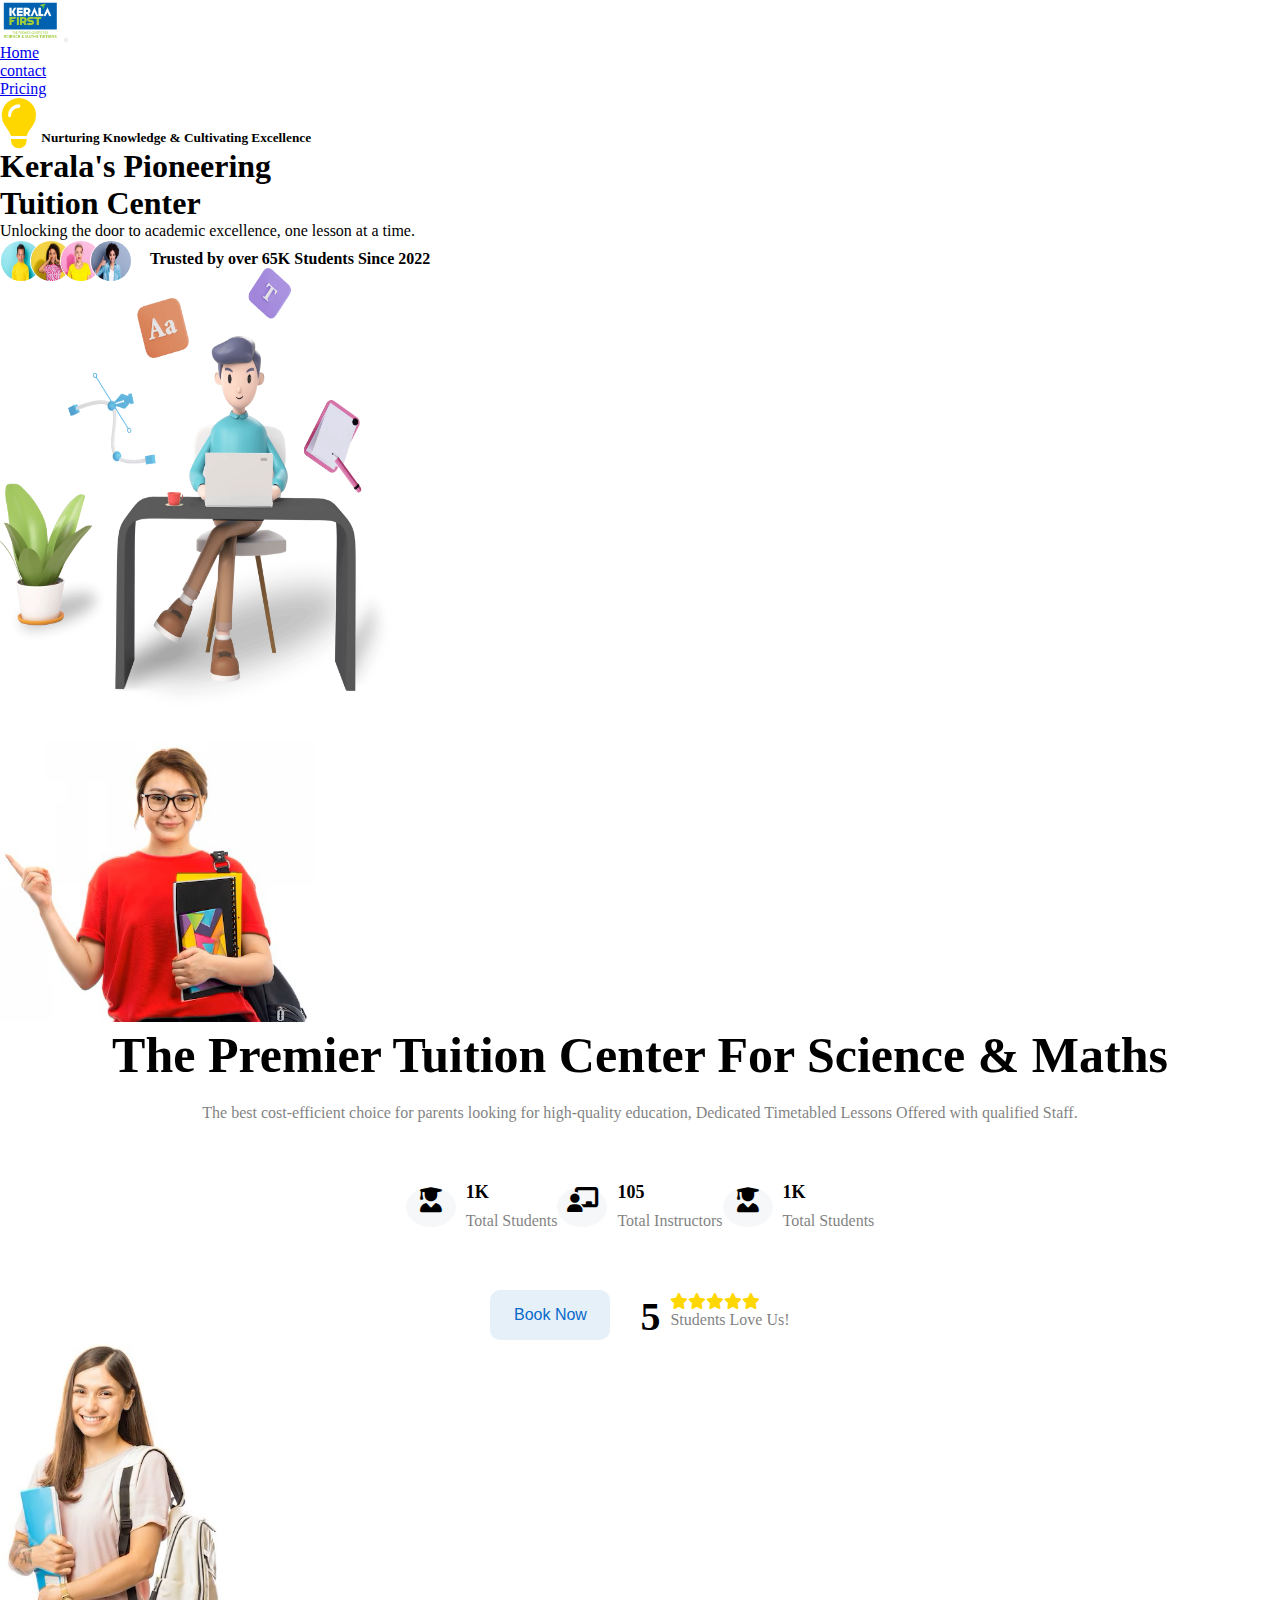
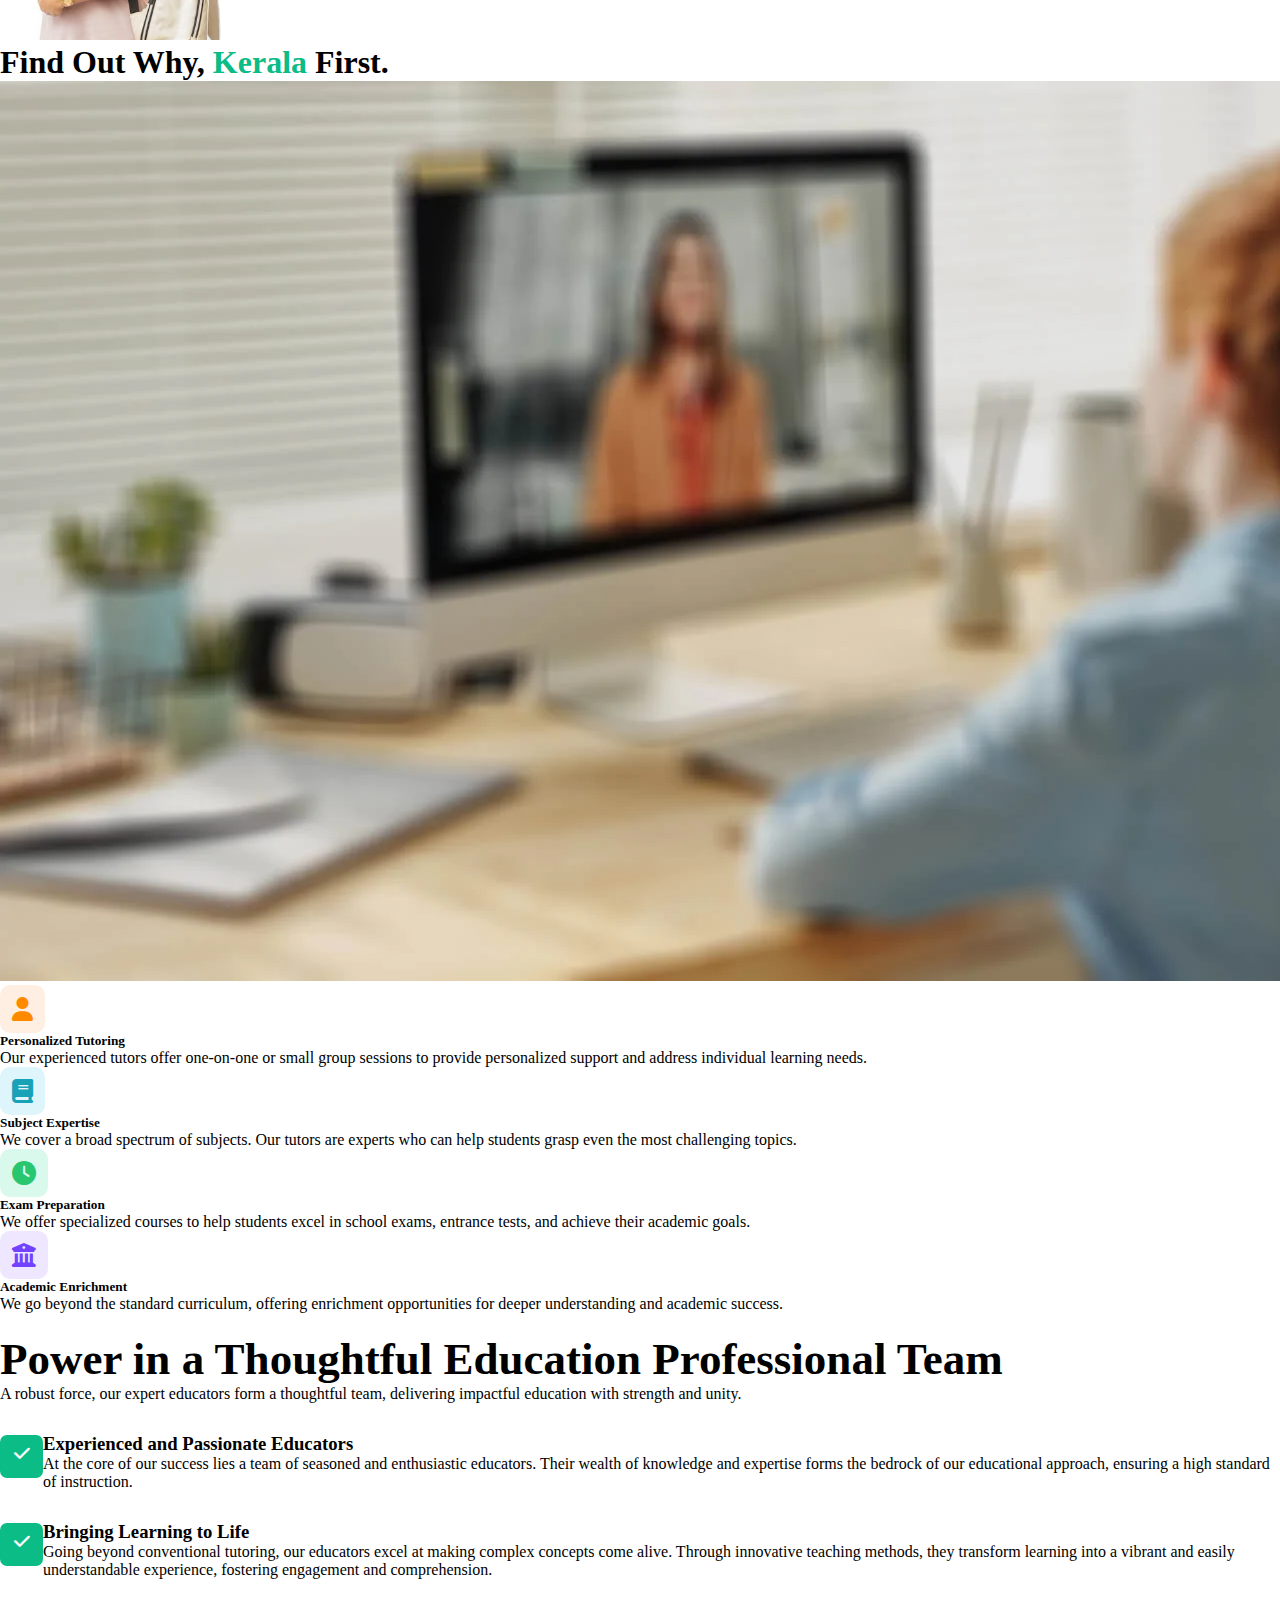
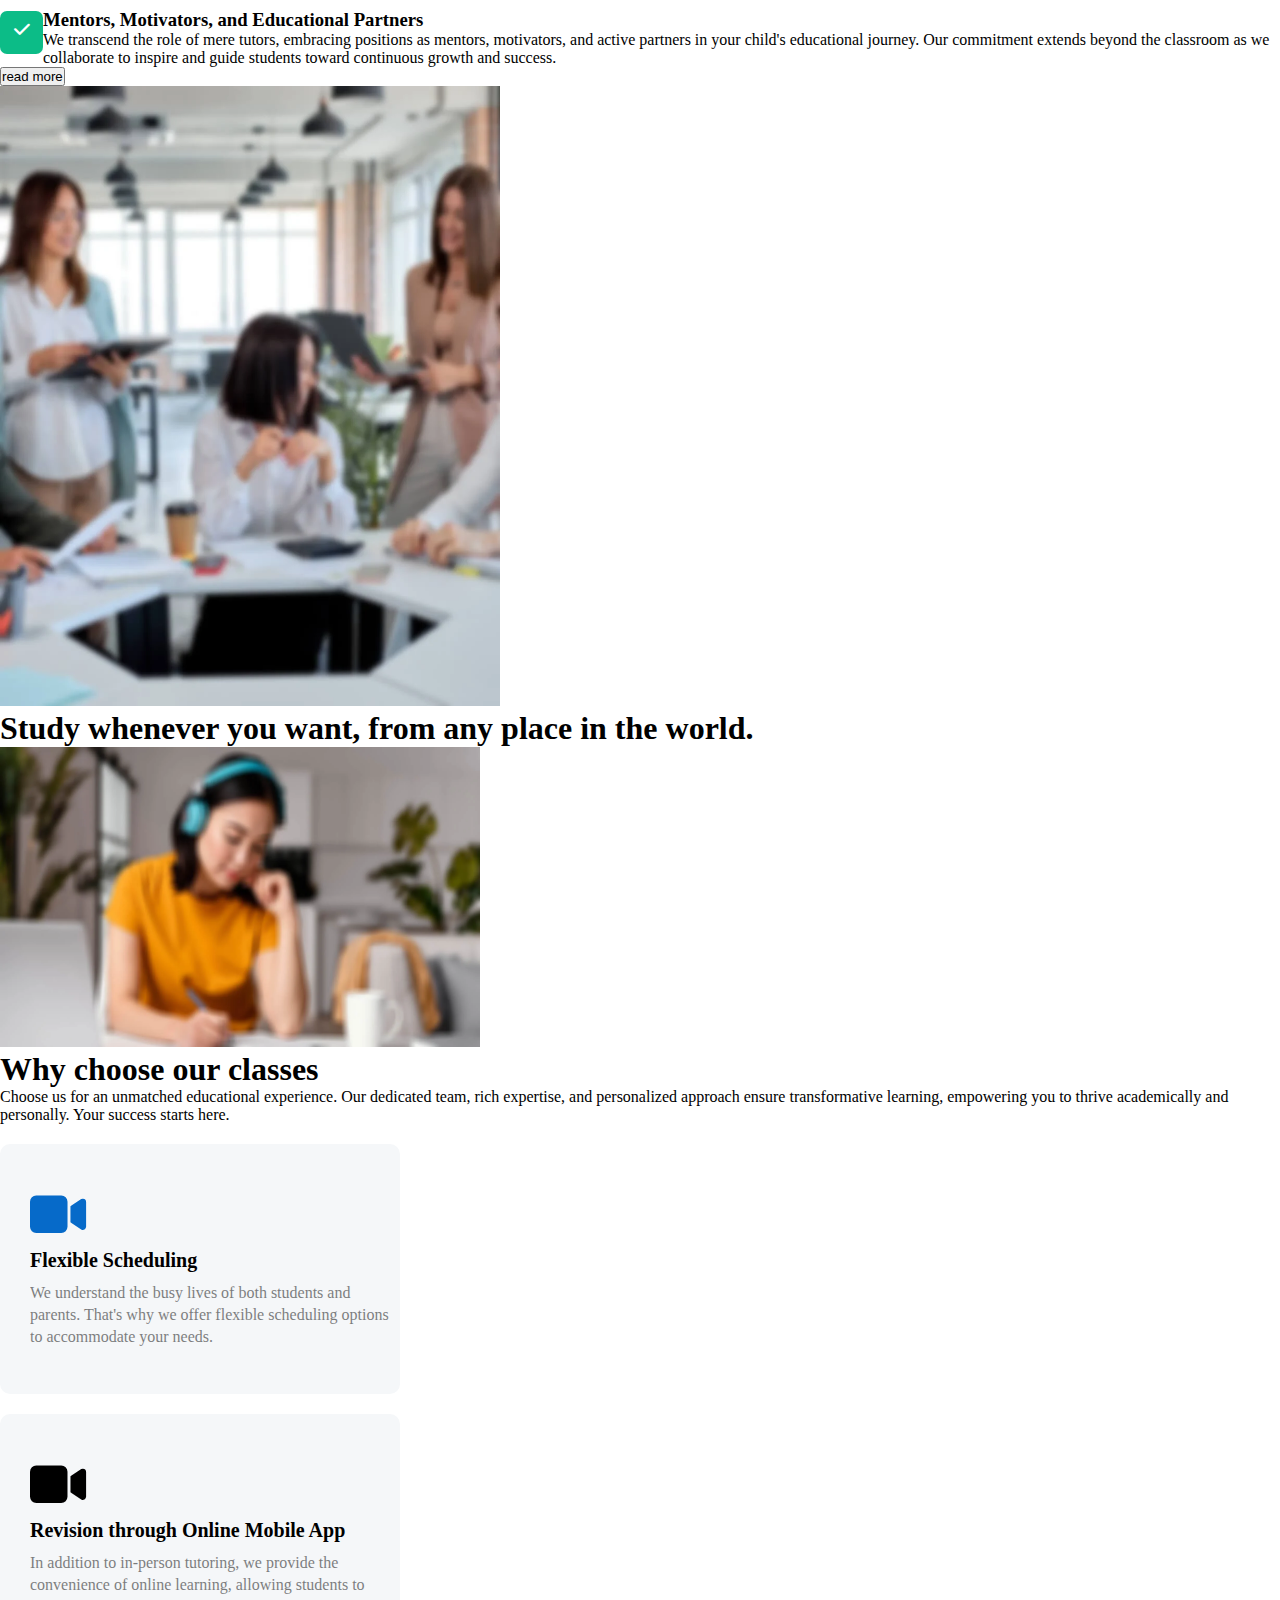
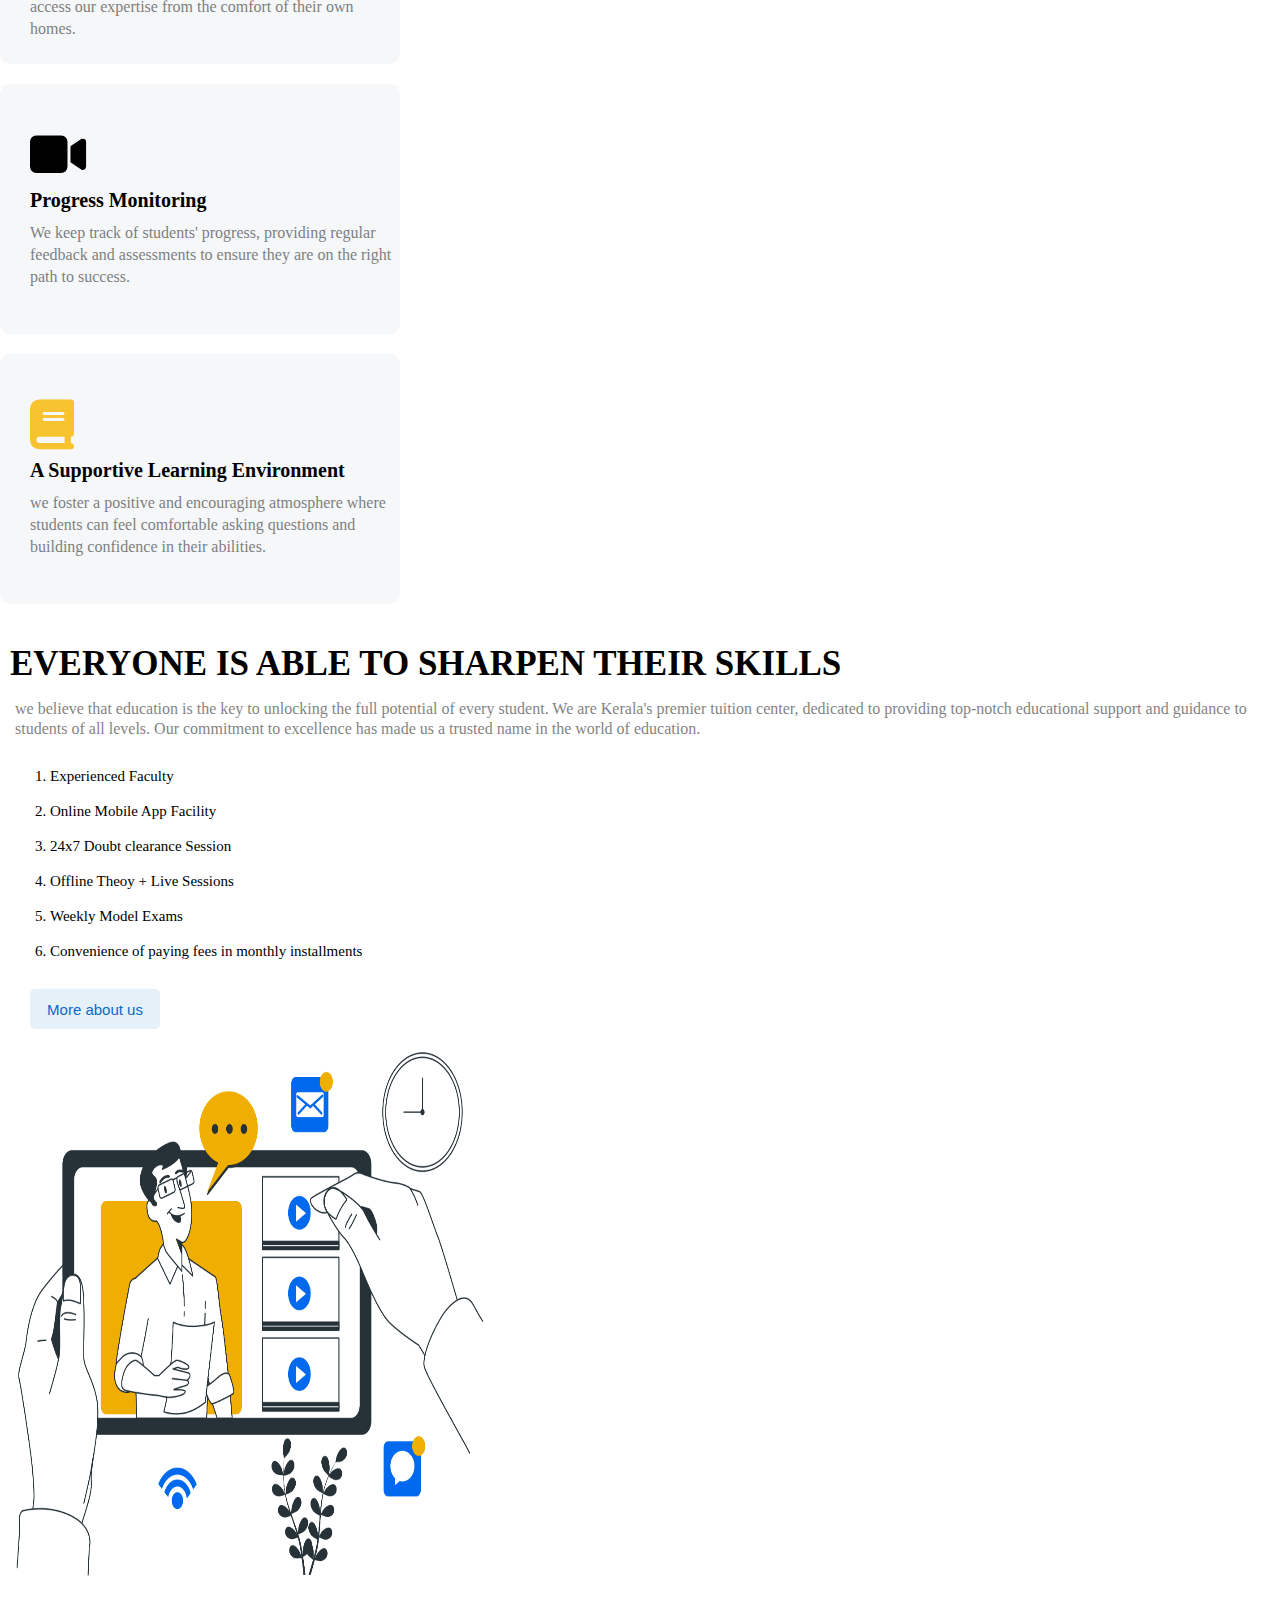
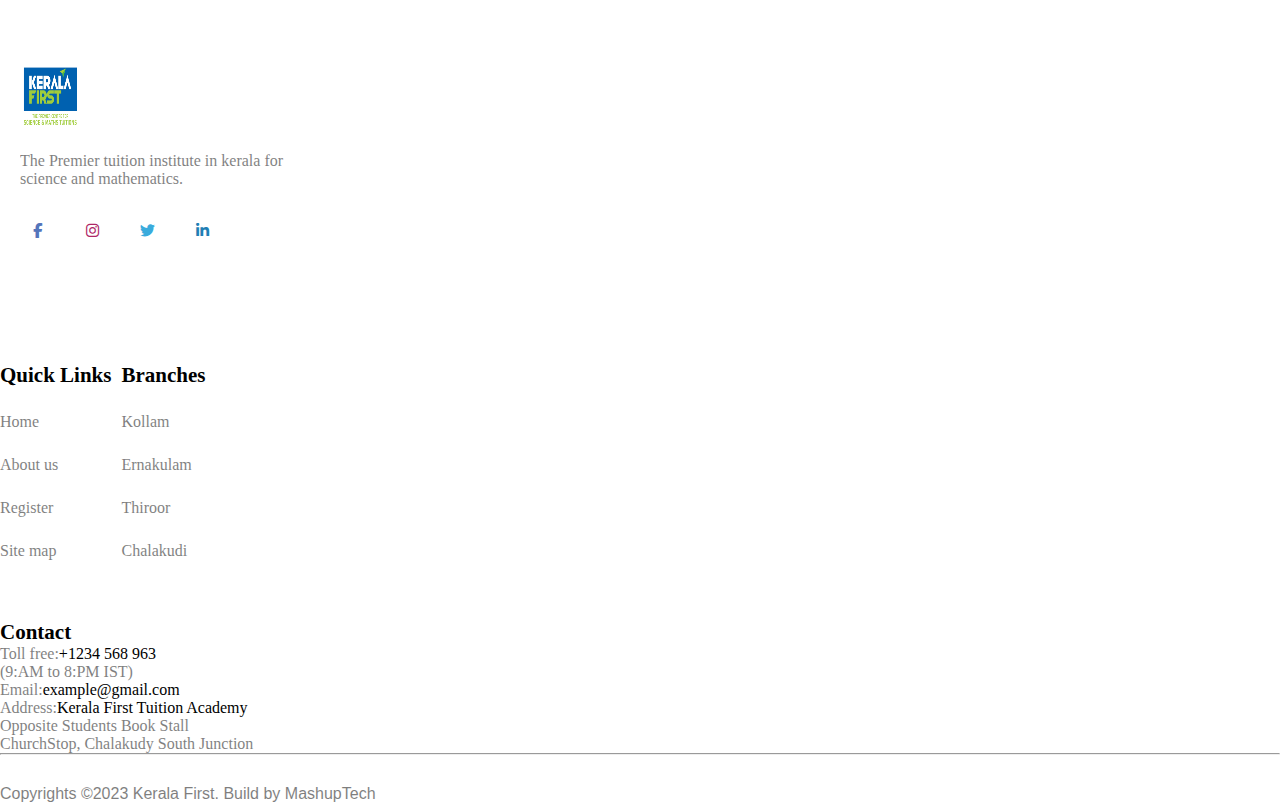
<file: index.html>
<!DOCTYPE html>
<html lang="en">
<head>
    <meta charset="UTF-8">
    <meta name="viewport" content="width=device-width, initial-scale=1.0">
    <title>Document</title>
    <link href="https://cdn.jsdelivr.net/npm/bootstrap@5.3.7/dist/css/bootstrap.min.css" rel="stylesheet" integrity="sha384-LN+7fdVzj6u52u30Kp6M/trliBMCMKTyK833zpbD+pXdCLuTusPj697FH4R/5mcr" crossorigin="anonymous">
    <link rel="stylesheet" href="https://cdnjs.cloudflare.com/ajax/libs/font-awesome/6.7.2/css/all.min.css" integrity="sha512-Evv84Mr4kqVGRNSgIGL/F/aIDqQb7xQ2vcrdIwxfjThSH8CSR7PBEakCr51Ck+w+/U6swU2Im1vVX0SVk9ABhg==" crossorigin="anonymous" referrerpolicy="no-referrer"/>
    <link rel="stylesheet" href="./keralafirst.css">
</head>
<body>
    

<nav class="navbar navbar-expand-lg bg-white">
  <div class="container-fluid mx-5 mt-3 mb-3">
    <img src="./logo.jpg" alt="" height="40px" width="60px">
    <button class="navbar-toggler" type="button" data-bs-toggle="collapse" data-bs-target="#navbarNav" aria-controls="navbarNav" aria-expanded="false" aria-label="Toggle navigation">
      <span class="navbar-toggler-icon"></span>
    </button>
    <div class="collapse navbar-collapse ms-auto" id="navbarNav">
      <ul class="navbar-nav ms-auto">
        <li class="nav-item me-4">
          <a class="nav-link" aria-current="page" href="#">Home</a>
        </li>
        <li class="nav-item me-4">
          <a class="nav-link" href="#">contact</a>
        </li>
        <li class="nav-item me-4">
          <a class="nav-link" href="#">Pricing</a>
        </li>
      </ul>
    </div>
  </div>
</nav>
  



   
      
      <div class="container mt-5">
         <div class="row">
     <div class="col-md-4 col-lg-8 col-sm-12 p-5">
        
        <h5><i class="fa-solid fa-lightbulb"  style="font-size: 50px; color:gold"></i>    Nurturing Knowledge & Cultivating Excellence</h5>
        <h1>Kerala's Pioneering <br> Tuition Center</h1>
        <p>Unlocking the door to academic excellence, one lesson at a time.</p>

        <div class="trusted">
         <div class="images">
            <img class="photo1" src="./trust1.jpg" alt="">
            <img class="photo2" src="./trust2.jpg" alt="">
            <img class="photo3" src="./trust3.jpg" alt="">
            <img class="photo4" src="./trust4.jpg" alt="">
         </div>
            <p>Trusted by over 65K Students Since 2022</p>
         
         

        </div>
     </div>


<div class="col-md-8 col-lg-4 col-sm-12">
   <img src="./boy.jpg" alt="" height="450px" width="450px">
</div>

     </div>
     </div>
     








       
      <div class="container-fluid mt-5">
      <div class="row ">


     <div class="col-lg-3 col-sm-12 col-md-4">
    <img src="./student1.jpg" alt="" height="300px" >
     </div>
     
    
     




<div class="col-md-4 col-lg-6 col-sm-12 ">

    <div class="heading">

      <h1>The Premier Tuition Center For Science & Maths</h1>
    <div class="paragraph"><p>The best cost-efficient choice for parents looking for high-quality education, Dedicated Timetabled Lessons Offered with qualified Staff.</p></div>
   



    <div class="full ">

          
         <div class="total">
            <div class="icon"><i class="fa-solid fa-user-graduate"></i></div>
            <div class="ajmal"><h3>1K</h3>
            <P>Total Students</P></div>
         </div>

         <div class="total">
            <div class="icon">  <i class="fa-solid fa-chalkboard-user"></i></div>
            <div class="ajmal"><h3>105</h3>
            <P>Total Instructors</P></div>
         </div>

         <div class="total">
            <div class="icon"><i class="fa-solid fa-user-graduate"></i></div>
            <div class="ajmal"><h3>1K</h3>
            <P>Total Students</P></div>
         </div>

         </div>


       <div class="second px-5"><button>Book Now</button>
         <h2>5</h2>
         <p><i class="fa-solid fa-star"></i><i class="fa-solid fa-star"></i><i class="fa-solid fa-star"></i><i class="fa-solid fa-star"></i><i class="fa-solid fa-star"></i><br> <span style="opacity: 0.5;">Students Love Us!</span></p>
      </div>
      </div>
 
         

    </div>

    <div class="col-md-4 col-lg-3 col-sm-12  ">

   <img src="./student2.jpg" alt="" height="300px">
    
    </div>
      </div>
      </div>












    <!-- <div class="container mt-5">
      <div class="row ">

      
          
        
         
      <div class="col-lg-6 col-md-6 col-sm-12 col-12">
         <h1>Find Out Why, <span style="color: #0CBC87;">Kerala</span> First.</h1>
         <img src="./why.jpg" alt="" height="320px" width="500px">
      </div>

      
       <!-- card starting -->
          <!-- <div class="col-12 col-md-6 col-lg-6 col-sm-12 d-flex gap-4 ">

                        <div class="card " style="width: 40rem;" >
                        <div class="card-body">
                           <i class="fa-solid fa-book" style="background-color: #E7F6F8;color:#17A2B8"></i>
                          <h5 class="card-title">Card title</h5>
                           <h6 class="card-subtitle mb-2 text-body-secondary">Card subtitle</h6>
                             <p class="card-text">Some quick example text to build on the card title and make up the bulk of the card’s content.</p>
                  
                        </div>
                       </div>


                       <div class="card" style="width: 40rem;">
                       <div class="card-body">
                         <i class="fa-solid fa-book" style="background-color: #E7F6F8;color:#17A2B8"></i>
                       <h5 class="card-title">Card title</h5>
                       <h6 class="card-subtitle mb-2 text-body-secondary">Card subtitle</h6>
                        <p class="card-text">Some quick example text to build on the card title and make up the bulk of the card’s content.</p>
                      
                         </div>
                        </div>
                        </div>
               

                         <!-- second row card -->
<!-- 
                      <div class="col-12 col-md-6 col-lg-6 col-sm-12 d-flex gap-4 mt-3">
                      <div class="card " style="width: 40rem;">
                      <div class="card-body">
                         <i class="fa-solid fa-book" style="background-color: #E7F6F8;color:#17A2B8"></i>
                       <h5 class="card-title">Card title</h5>
                       <h6 class="card-subtitle mb-2 text-body-secondary">Card subtitle</h6>
                        <p class="card-text">Some quick example text to build on the card title and make up the bulk of the card’s content.</p>
                      
                       </div>
                        </div>


                          <div class="card " style="width: 40rem;">
                          <div class="card-body">
                             <i class="fa-solid fa-book" style="background-color: #E7F6F8;color:#17A2B8"></i>
                           <h5 class="card-title">Card title</h5>
                          <h6 class="card-subtitle mb-2 text-body-secondary">Card subtitle</h6>
                              <p class="card-text">Some quick example text to build on the card title and make up the bulk of the card’s content.</p>
                                   
                          
                            </div>
                                </div>
                                </div>
                              
                                </div>
                                
    </div> -->



    <div class="container mt-5">
  <div class="row align-items-center">
    
    <!-- Left side: Heading + Image -->
    <div class="col-lg-6 mb-4 mb-lg-0">
      <h1 class="fw-bold">Find Out Why, <span style="color: #0CBC87;">Kerala</span> First.</h1>
      <img src="./why.jpg" alt="Online Tutoring" class="img-fluid rounded mt-3">
    </div>

    <!-- Right side: 4 Cards in 2x2 Grid -->
    <div class="col-lg-6">
      <div class="row g-4">
        
        <!-- Card 1 -->
        <div class="col-md-6">
          <div class="d-flex">
            <div class="me-3">
              <i class="fa-solid fa-user" style="font-size: 24px; background: #FFEFE2; color: #FF8A00; padding: 12px; border-radius: 10px;"></i>
            </div>
            <div>
              <h5 class="fw-bold mb-1">Personalized Tutoring</h5>
              <p class="mb-0 text-muted small">Our experienced tutors offer one-on-one or small group sessions to provide personalized support and address individual learning needs.</p>
            </div>
          </div>
        </div>

        <!-- Card 2 -->
        <div class="col-md-6">
          <div class="d-flex">
            <div class="me-3">
              <i class="fa-solid fa-book" style="font-size: 24px; background: #DDF5FB; color: #17A2B8; padding: 12px; border-radius: 10px;"></i>
            </div>
            <div>
              <h5 class="fw-bold mb-1">Subject Expertise</h5>
              <p class="mb-0 text-muted small">We cover a broad spectrum of subjects. Our tutors are experts who can help students grasp even the most challenging topics.</p>
            </div>
          </div>
        </div>

        <!-- Card 3 -->
        <div class="col-md-6">
          <div class="d-flex">
            <div class="me-3">
              <i class="fa-solid fa-clock" style="font-size: 24px; background: #D8F9EC; color: #28C76F; padding: 12px; border-radius: 10px;"></i>
            </div>
            <div>
              <h5 class="fw-bold mb-1">Exam Preparation</h5>
              <p class="mb-0 text-muted small">We offer specialized courses to help students excel in school exams, entrance tests, and achieve their academic goals.</p>
            </div>
          </div>
        </div>

        <!-- Card 4 -->
        <div class="col-md-6">
          <div class="d-flex">
            <div class="me-3">
              <i class="fa-solid fa-building-columns" style="font-size: 24px; background: #EEE7FF; color: #7342FF; padding: 12px; border-radius: 10px;"></i>
            </div>
            <div>
              <h5 class="fw-bold mb-1">Academic Enrichment</h5>
              <p class="mb-0 text-muted small">We go beyond the standard curriculum, offering enrichment opportunities for deeper understanding and academic success.</p>
            </div>
          </div>
        </div>

      </div>
    </div>

  </div>
</div>

 







                   
      <div class="container ">
         <div class="row">
         
            <div class="col-md-12 col-lg-6 col-sm-12 ">
                 
           <div class="power">
            <h1>Power in a Thoughtful Education Professional Team</h1>
            <p>A robust force, our expert educators form a thoughtful team, delivering impactful education with strength and unity.</p>
           </div>

           

               
             <div class="our1">
            <div class="check"><i class="fa-solid fa-check"></i></div>
            <div class="abc"><h3>Experienced and Passionate Educators</h3>
            <P>At the core of our success lies a team of seasoned and enthusiastic educators. Their wealth of knowledge and expertise forms the bedrock of our educational approach, ensuring a high standard of instruction.</P></div>
             </div>

             <div class="our1">
            <div class="check"><i class="fa-solid fa-check"></i></div>
            <div class="abc"><h3>Bringing Learning to Life</h3>
            <P>Going beyond conventional tutoring, our educators excel at making complex concepts come alive. Through innovative teaching methods, they transform learning into a vibrant and easily understandable experience, fostering engagement and comprehension.</P></div>
             </div>

             <div class="our1">
            <div class="check"><i class="fa-solid fa-check"></i></div>
            <div class="abc"><h3>Mentors, Motivators, and Educational Partners</h3>
            <P>We transcend the role of mere tutors, embracing positions as mentors, motivators, and active partners in your child's educational journey. Our commitment extends beyond the classroom as we collaborate to inspire and guide students toward continuous growth and success.</P></div>
             </div>

             <button class="btn bg-black text-white mt-2" type="submit">read more</button>
                   
            </div>
            
            
            
            <div class="col-md-12 col-lg-6 col-sm-12  mt-4 ">
            
         <img src="./grouppeople.jpg" alt="" height="620px" width="500">
            </div>


       
            </div>
      </div>
            
         
      










             <div class="container">
         <div class="row mt-5 ">
      

     <div class="col-md-12 col-lg-6 col-sm-12   pt-5">

         <h1>Study whenever you want, from any place in the world.</h1></div>
          
         <div class="col-md-12 col-lg-6 col-sm-12  px- mt-2 ">
          <img src="./video.jpg" alt="" height="300px" width="480px"></i>  </div>
             
          
      
      </div>
         </div>
        </div>
   










      <!-- starting of the row -->

         <div class="container ">
         <div class="row">
         
      <!-- 1st card -->
         <div class="col-md-6 col-lg-4 col-sm-12  d-flex pt-5 gap-3">        
         <div class="info">          
             <h1>Why choose our classes</h1>
             <p>Choose us for an unmatched educational experience. Our dedicated team, rich expertise, and personalized approach ensure transformative learning, empowering you to thrive academically and personally. Your success starts here.</p>        
         </div>
         </div>


      <!-- second card -->
         <div class="col-md-6 col-lg-4 col-sm-12  d-flex pt-5 gap-3">
         <div class="cardinfo " >
            <i class="fa-solid fa-video" style="color: #066AC9;"></i>
            <h3>Flexible Scheduling</h3>
            <p>We understand the busy lives of both students and parents. That's why we offer flexible scheduling options to accommodate your needs.</p>
         </div>
         </div>

      <!-- third card -->
         <div class="col-md-6 col-lg-4 col-sm-12  d-flex pt-5 gap-3">
         <div class="cardinfo">
            <i class="fa-solid fa-video"></i>
            <h3>Revision through Online Mobile App</h3>
            <p>In addition to in-person tutoring, we provide the convenience of online learning, allowing students to access our expertise from the comfort of their own homes.</p>
         </div>
         </div>

         </div>
      

      <!-- second row card -->

          <div class="row d-flex">

       <!-- second row 1st card -->
       
          <div class="col-md-4 col-lg-4 col-sm-12  ">
          <div class="cardinfo">
            <i class="fa-solid fa-video"></i>
            <h3>Progress Monitoring</h3>
            <p>We keep track of students' progress, providing regular feedback and assessments to ensure they are on the right path to success.</p>
         </div>
         </div>

            <!-- second card -->
          <div class="col-md-4 col-lg-4 col-sm-12 ">
          <div class="cardinfo">
            <i class="fa-solid fa-book" style="color: #F7C32E;"></i>
            <h3>A Supportive Learning Environment</h3>
            <p>we foster a positive and encouraging atmosphere where students can feel comfortable asking questions and building confidence in their abilities.</p>
          </div>
          </div>
          
          
          </div>
          </div>
         














       <div class="container">
       <div class="row d-flex">

         <!-- details -->
          
         <div class="col-md-6 col-lg-6 col-sm-12">
         <div class="skilldetails">
            <h1>EVERYONE IS ABLE TO SHARPEN THEIR SKILLS</h1>
            <p>we believe that education is the key to unlocking the full potential of every student. We are Kerala's premier tuition center, dedicated to providing top-notch educational support and guidance to students of all levels. Our commitment to excellence has made us a trusted name in the world of education.</p>
            <ol>
               <li>Experienced Faculty</li>
               <li>Online Mobile App Facility</li>
               <li>24x7 Doubt clearance Session</li>
               <li>Offline Theoy + Live Sessions</li>
               <li>Weekly Model Exams</li>
               <li>Convenience of paying fees in monthly installments</li>
            </ol>
            <button>More about us</button>
         </div>
         </div>

         <!-- image -->
          <div class="col-md-6 col-lg-6 col-sm-12">
            <img src="./banner_img.jpg" alt="" height="570px" width="500px">     
         </div>
     
         <!-- end of container and row -->
      
       </div>
      </div>



    
      
        <div class="container">
        <div class="row ">
         
        
        <div class="col-md-4 col-lg-4 col-sm-12">
         <div class="final">
          <img src="./logo.jpg" alt="">
          <p>The Premier tuition institute in kerala for science and mathematics.</p>
          <div class="socialmedias">
            <ol><li><i class="fa-brands fa-facebook-f" style="color: #5475BB;"></i></li>
            <li><i class="fa-brands fa-instagram" style="color: #AE2767;"></i></li>
            <li><i class="fa-brands fa-twitter" style="color: #3AABDC;"></i></li>
            <li><i class="fa-brands fa-linkedin-in" style="color: #207EB4;"></i></li></ol>
          </div>
         </div>
         </div>
         
        


         <div class="col-md-4 col-lg-4 col-sm-12">
         <div class="links">
           
            <ol> <h3>Quick Links</h3>
             <a href="./keralafirst.html"> <li>Home</li></a>
             <a href="./contact.html"><li>About us</li></a>
             <a href="./register.html"> <li>Register</li></a>
             <li>Site map</li>
            </ol>
            
        
            <ol>
              <h3>Branches</h3>
              <li>Kollam</li>
              <li>Ernakulam</li>
              <li>Thiroor</li>
              <li>Chalakudi</li>
            </ol>
        
         </div>
         </div>
       

              <div class="col-md-4 col-lg-4 col-sm-12">
              <div class="contact">
                 <ol>
                  <h3>Contact</h3>
                  <p><span style="opacity: 0.5;">Toll free:</span>+1234 568 963 <br>
                  <span style="opacity: 0.5;">(9:AM to 8:PM IST)</span> </p>
                  <p><span style="opacity: 0.5;">Email:</span>example@gmail.com</p>
                  <p><span style="opacity: 0.5;">Address:</span>Kerala First Tuition Academy  <br>
                  <span style="opacity: 0.5;">Opposite Students Book Stall <br>
                  ChurchStop, Chalakudy South Junction</span></p>
                </ol>
              </div>
              </div>

        </div>
       
          <div class="line">
            <p><hr></p>
            <!-- <p>[base64]</p> -->
          </div>


         <div class="afterline">
            <p>Copyrights ©2023 Kerala First. Build by MashupTech</p>
         </div>


        
        </div>
         

   


    <script src="https://cdn.jsdelivr.net/npm/bootstrap@5.3.7/dist/js/bootstrap.bundle.min.js" integrity="sha384-ndDqU0Gzau9qJ1lfW4pNLlhNTkCfHzAVBReH9diLvGRem5+R9g2FzA8ZGN954O5Q" crossorigin="anonymous"></script>
    
</body>
</html>
</file>
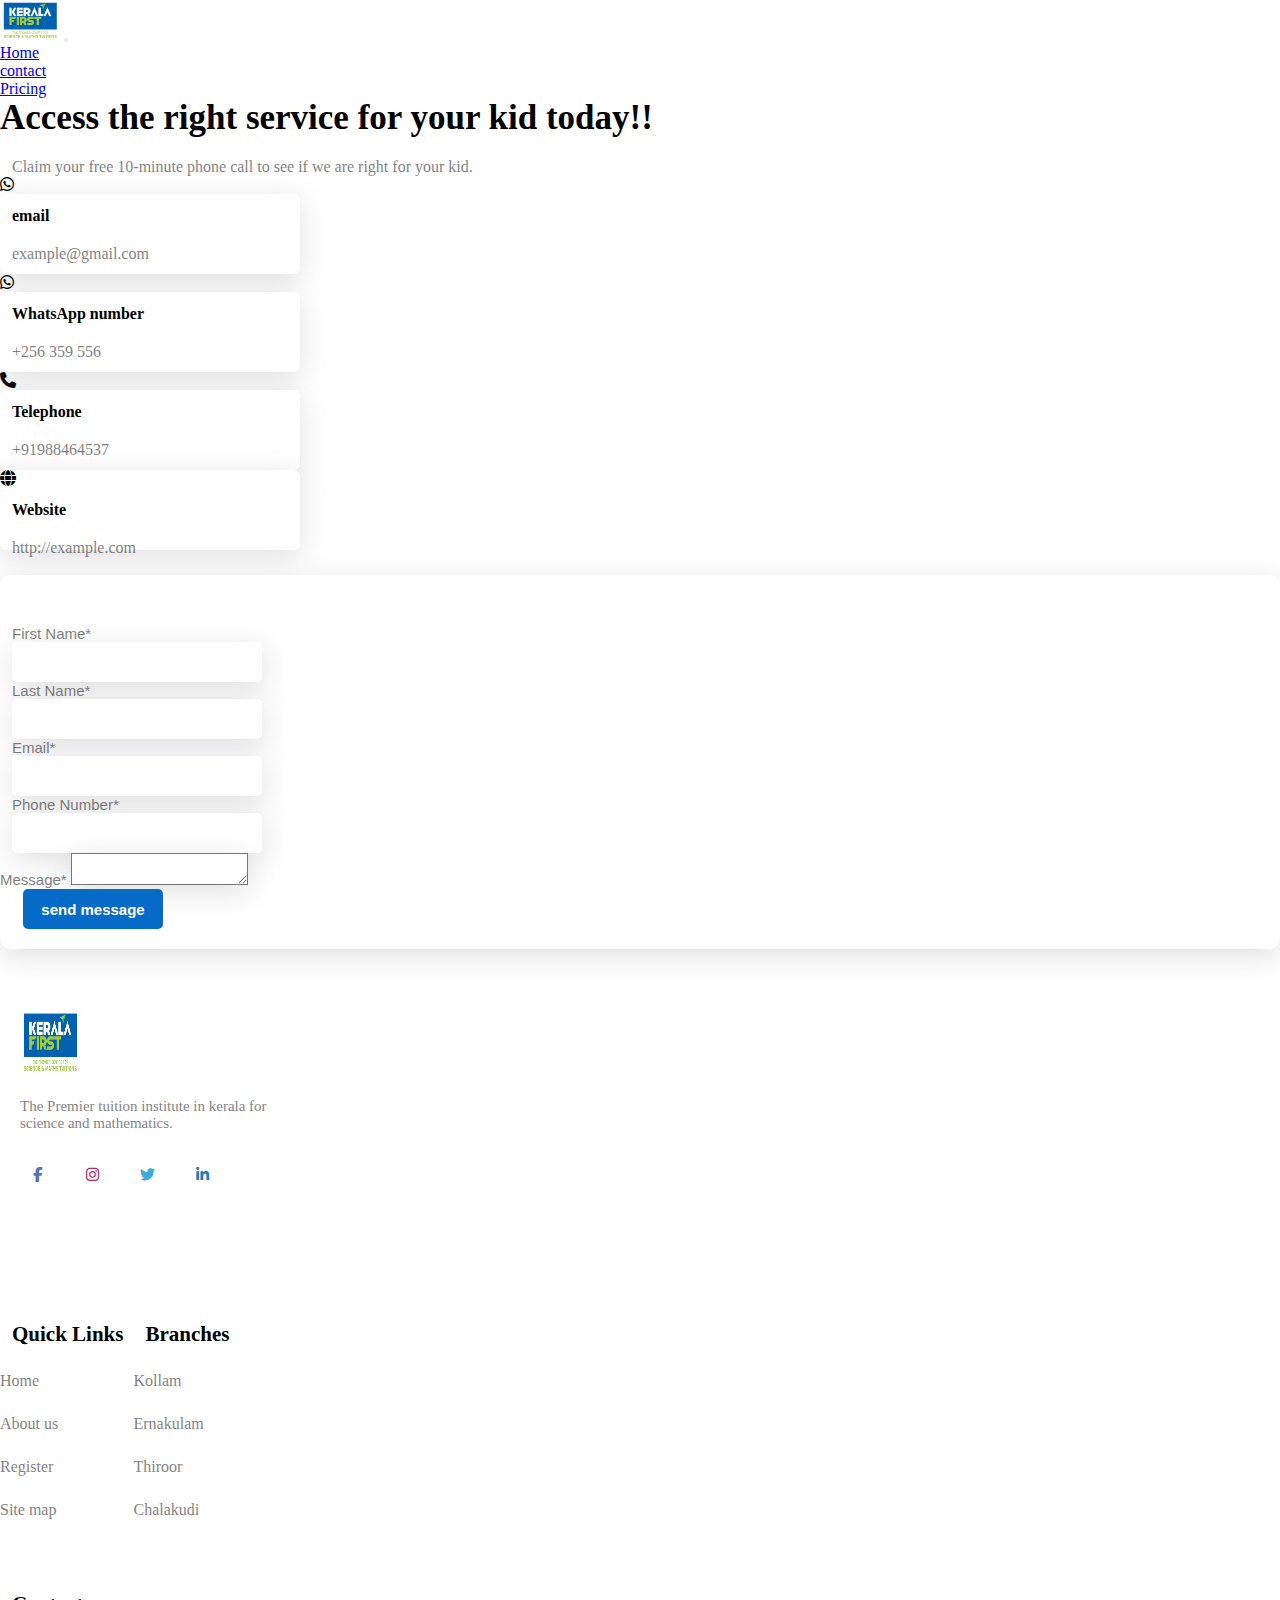
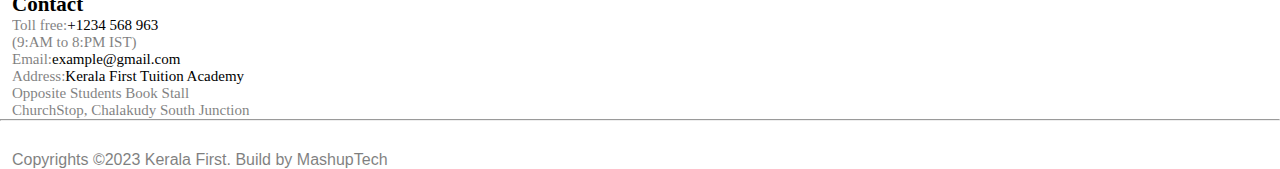
<file: contact.html>
<!DOCTYPE html>
<html lang="en">
<head>
    <meta charset="UTF-8">
    <meta name="viewport" content="width=device-width, initial-scale=1.0">
    <title>Document</title>
     <link href="https://cdn.jsdelivr.net/npm/bootstrap@5.3.7/dist/css/bootstrap.min.css" rel="stylesheet" integrity="sha384-LN+7fdVzj6u52u30Kp6M/trliBMCMKTyK833zpbD+pXdCLuTusPj697FH4R/5mcr" crossorigin="anonymous">
    <link rel="stylesheet" href="https://cdnjs.cloudflare.com/ajax/libs/font-awesome/6.7.2/css/all.min.css" integrity="sha512-Evv84Mr4kqVGRNSgIGL/F/aIDqQb7xQ2vcrdIwxfjThSH8CSR7PBEakCr51Ck+w+/U6swU2Im1vVX0SVk9ABhg==" crossorigin="anonymous" referrerpolicy="no-referrer"/>
    <link rel="stylesheet" href="./contact.css">
</head>
<body>
   

     <nav class="navbar navbar-expand-lg bg-white">
  <div class="container-fluid mx-5 mt-3 mb-3">
    <img src="./logo.jpg" alt="" height="40px" width="60px">
    <button class="navbar-toggler" type="button" data-bs-toggle="collapse" data-bs-target="#navbarNav" aria-controls="navbarNav" aria-expanded="false" aria-label="Toggle navigation">
      <span class="navbar-toggler-icon"></span>
    </button>
    <div class="collapse navbar-collapse ms-auto" id="navbarNav">
      <ul class="navbar-nav ms-auto">
        <li class="nav-item me-4">
          <a class="nav-link" aria-current="page" href="#">Home</a>
        </li>
        <li class="nav-item me-4">
          <a class="nav-link" href="#">contact</a>
        </li>
        <li class="nav-item me-4">
          <a class="nav-link" href="#">Pricing</a>
        </li>
      </ul>
    </div>
  </div>
</nav>
  
            <!-- cards -->

    <div class="container">
      <div class="row d-flex">

     
        <div class="col-md-12 col-lg-6 col-sm-12  mt-4  ">

          <div class="heading"> 
            <h1>Access the right service for your kid today!!</h1>
            <p>Claim your free 10-minute phone call to see if we are right for your kid.</p>

            <div class="row">
               
             <!-- card1 -->
               <div class="col-md-6 col-lg-6 col-sm-12  mt-4 ">
                <div class="icon"><i class="fa-brands fa-whatsapp"></i></div>
                <div class="cards1">
                   
                   <h3>email</h3>
                   <p>example@gmail.com</p>
                </div>
              </div> 



              <!-- card2 -->
              <div class="col-md-6 col-lg-6 col-sm-12  mt-4 ">
                <div class="icon1"> <i class="fa-brands fa-whatsapp"></i></div>
                <div class="cards1">
                
                 <h3>WhatsApp number</h3>
                  <p>+256 359 556</p>
                </div>
              </div>

             <!-- end of the row -->
            </div>

                 <!-- starting fo 2nd row -->
                <div class="row  d-flex mt-4">
                  
                  
                  <!-- 3rd card -->

                  <div class="col-md-6 col-lg-6 col-sm-12 ">
                    <div class="icon2"><i class="fa-solid fa-phone"></i></div>
                    <div class="cards1">
                      
                      <h3>Telephone</h3>
                      <p>+91988464537</p>
                    </div>
                  </div>

                    <!-- 4th card -->
                  <div class="col-md-6 col-lg-6 col-sm-12 ">
                       
                    <div class="cards1">
                      <div class="icon3"><i class="fa-solid fa-globe"></i></div>
                    
                      <h3>Website</h3>
                      <p>http://example.com</p>
                    </div>
                  </div>
            
               </div>
               <!-- end of row2 -->

             </div>
         </div>

             
           
          <div class="col-md-12 col-lg-6 col-sm-12  mt-4 ">

          <div class="forms">
              
              
            <div class="row px-4">    

              <div class="col-md-6 col-lg-6 col-sm-12">
                <p><label for="first name">First Name*</label> <br><input type="text"></p>
              </div>

              <div class="col-md-6 col-lg-6 col-sm-12  ">
                <p><label for="">Last Name* </label> <br> <input type="text"></p>
              </div>

            </div>  
           

            <div class="row px-4">

              <div class="col-md-6 col-lg-6 col-sm-12">
                <p><label for="first name">Email*</label><br><input type="text"></p> 
              </div>

              <div class="col-md-6 col-lg-6 col-sm-12">
                <p><label for="">Phone Number*</label> <br> <input type="text"></p> 
              </div>

            </div>

           <!-- <div class="row px-4">
            <div class="col-md-12 col-lg-12 col-sm-12">
          <p><label for="">Message* </label> <br> <textarea name="" id="" rows="5" cols="20"></textarea></p>
          </div>  -->
            <div class="row px-4">
              <div class="col-12 mb-3">
                <label for="message" class="form-label">Message*</label>
                <textarea id="message" name="message"  class="form-control" required></textarea>
              </div>
            </div>

            <button>send message</button>

        </div>
        <!-- end of forms -->
       </div> 

    

    <!-- row end -->
    </div>
    <!-- container end -->
    </div>

    
    
      <div class="container">
        <div class="row ">
         
        
        <div class="col-md-4 col-lg-4 col-sm-12">
         <div class="final">
          <img src="./logo.jpg" alt="">
          <p>The Premier tuition institute in kerala for science and mathematics.</p>
          <div class="socialmedias">
            <ol><li><i class="fa-brands fa-facebook-f" style="color: #5475BB;"></i></li>
            <li><i class="fa-brands fa-instagram" style="color: #AE2767;"></i></li>
            <li><i class="fa-brands fa-twitter" style="color: #3AABDC;"></i></li>
            <li><i class="fa-brands fa-linkedin-in" style="color: #207EB4;"></i></li></ol>
          </div>
         </div>
         </div>
         
        


         <div class="col-md-4 col-lg-4 col-sm-12">
         <div class="links">
           
            <ol> <h3>Quick Links</h3>
             <a href="./keralafirst.html"> <li>Home</li></a>
             <a href="./contact.html"><li>About us</li></a>
             <a href="./register.html"> <li>Register</li></a>
             <li>Site map</li>
            </ol>
            
        
            <ol>
              <h3>Branches</h3>
              <li>Kollam</li>
              <li>Ernakulam</li>
              <li>Thiroor</li>
              <li>Chalakudi</li>
            </ol>
        
         </div>
         </div>
       

            <div class="col-md-4 col-lg-4 col-sm-12">
              <div class="contact">
                 <ol>
                  <h3>Contact</h3>
                  <p><span style="opacity: 0.5;">Toll free:</span>+1234 568 963 <br>
                  <span style="opacity: 0.5;">(9:AM to 8:PM IST)</span> </p>
                  <p><span style="opacity: 0.5;">Email:</span>example@gmail.com</p>
                  <p><span style="opacity: 0.5;">Address:</span>Kerala First Tuition Academy  <br>
                  <span style="opacity: 0.5;">Opposite Students Book Stall <br>
                  ChurchStop, Chalakudy South Junction</span></p>
                </ol>
              </div>
            </div>
         
        </div>
        <!-- row ended -->
       
          <div class="line">
            <p><hr></p>
            <!-- <p>[base64]</p> -->
          </div>


         <div class="afterline">
            <p>Copyrights ©2023 Kerala First. Build by MashupTech</p>
         </div>


        
        </div>
         

   

      
    

     <script src="https://cdn.jsdelivr.net/npm/bootstrap@5.3.7/dist/js/bootstrap.bundle.min.js" integrity="sha384-ndDqU0Gzau9qJ1lfW4pNLlhNTkCfHzAVBReH9diLvGRem5+R9g2FzA8ZGN954O5Q" crossorigin="anonymous"></script>
    
</body>
</html>
</file>
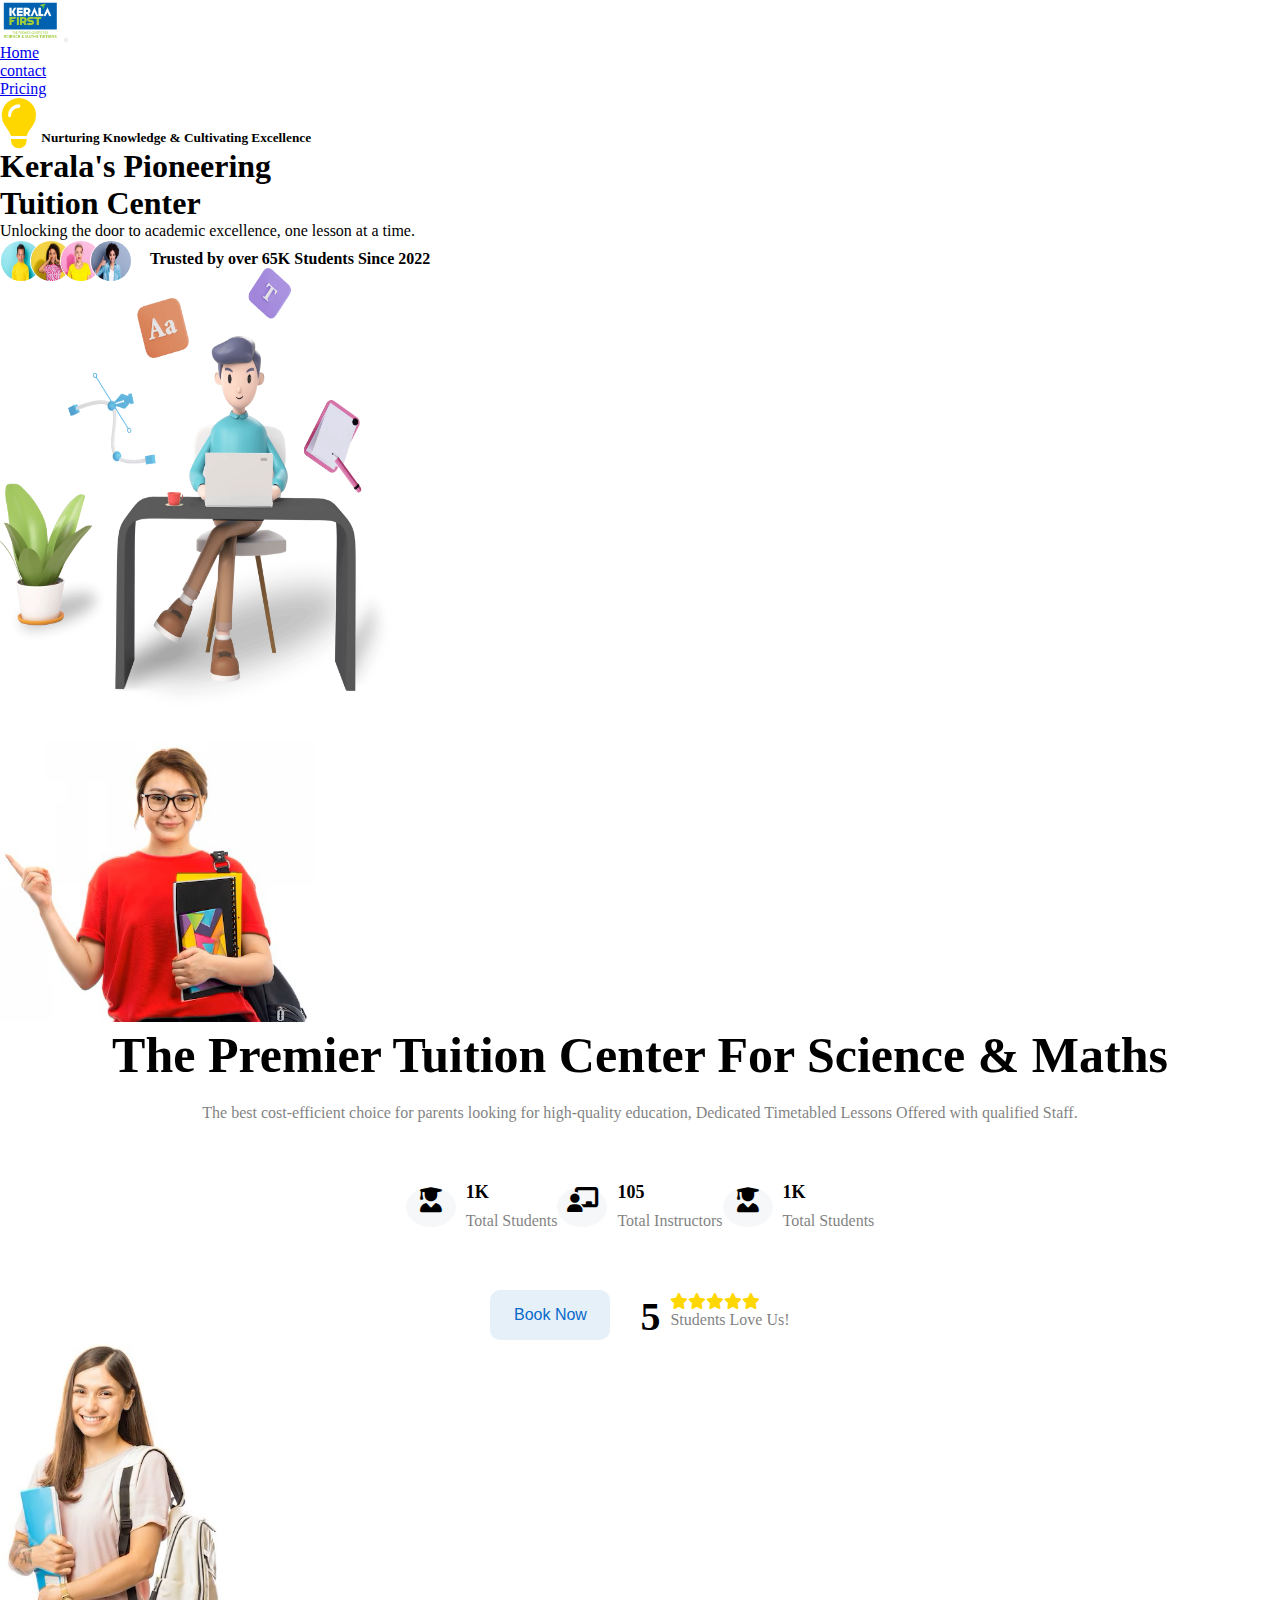
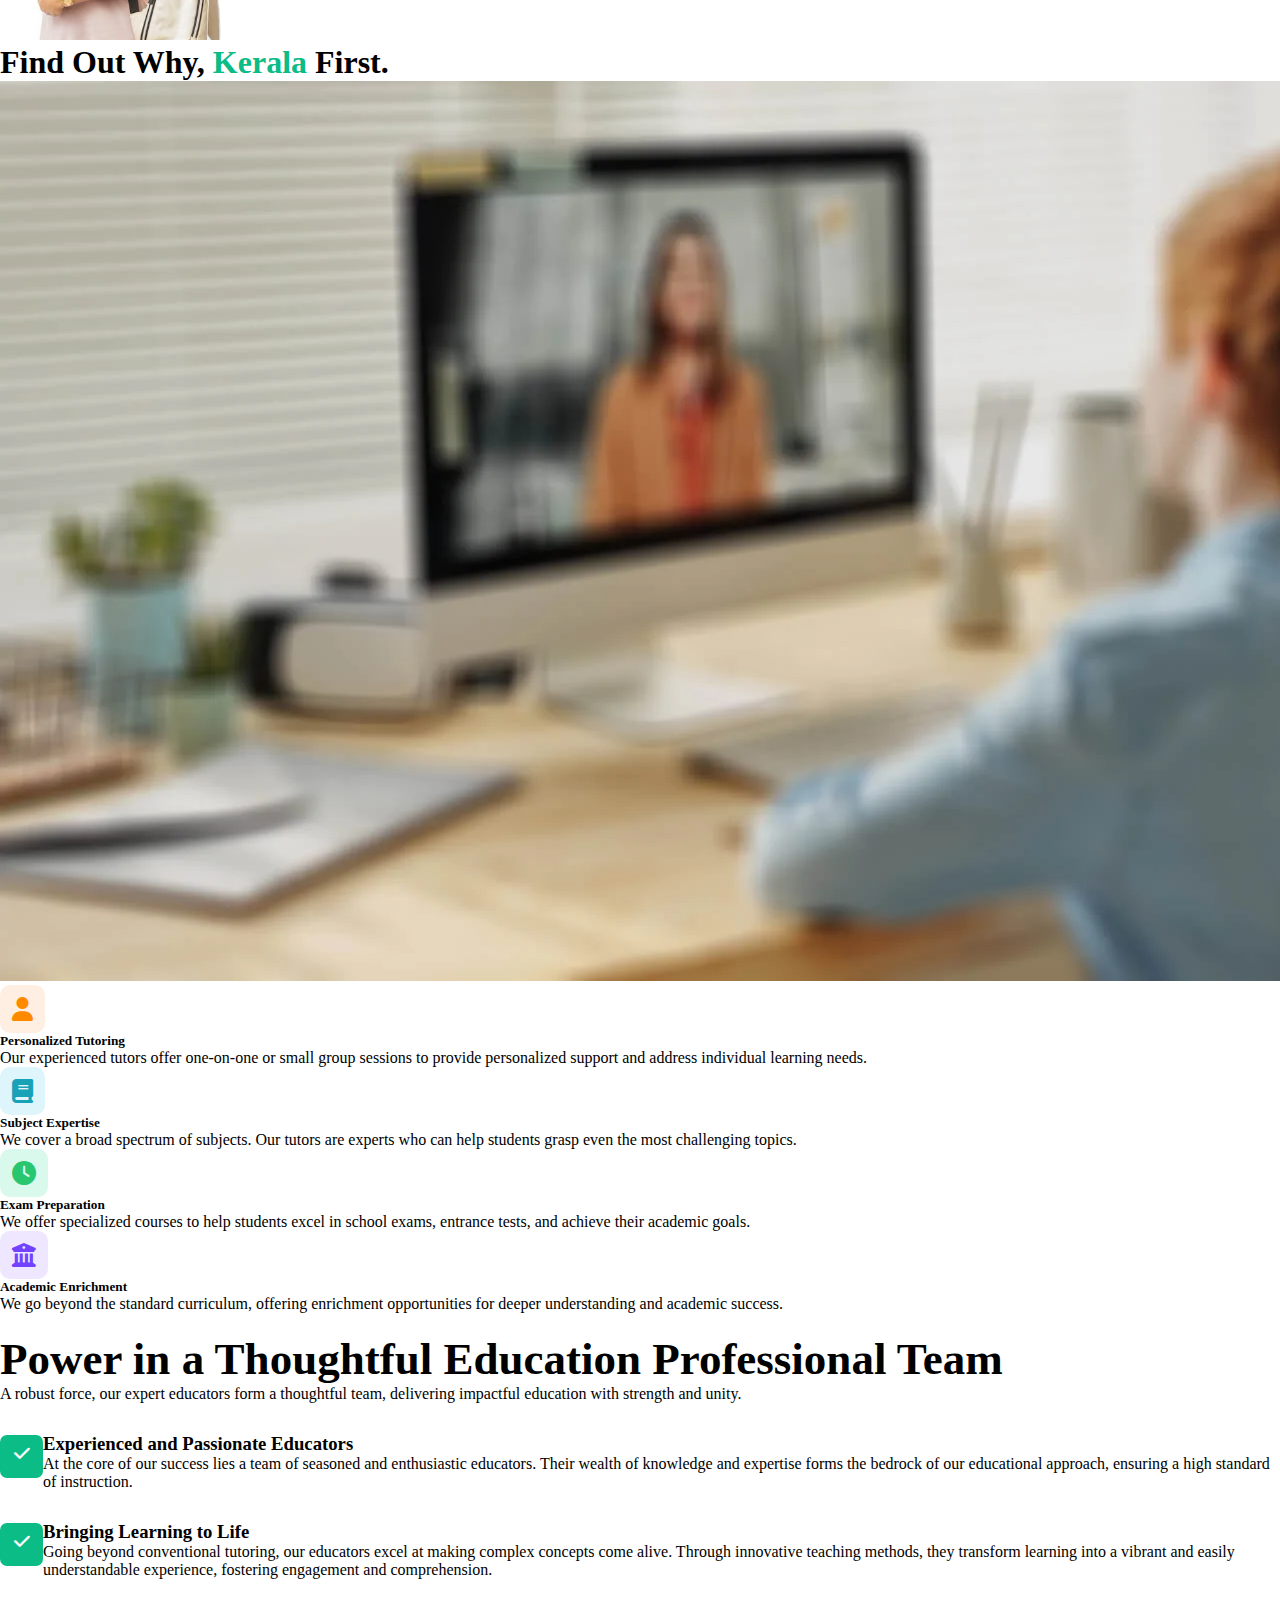
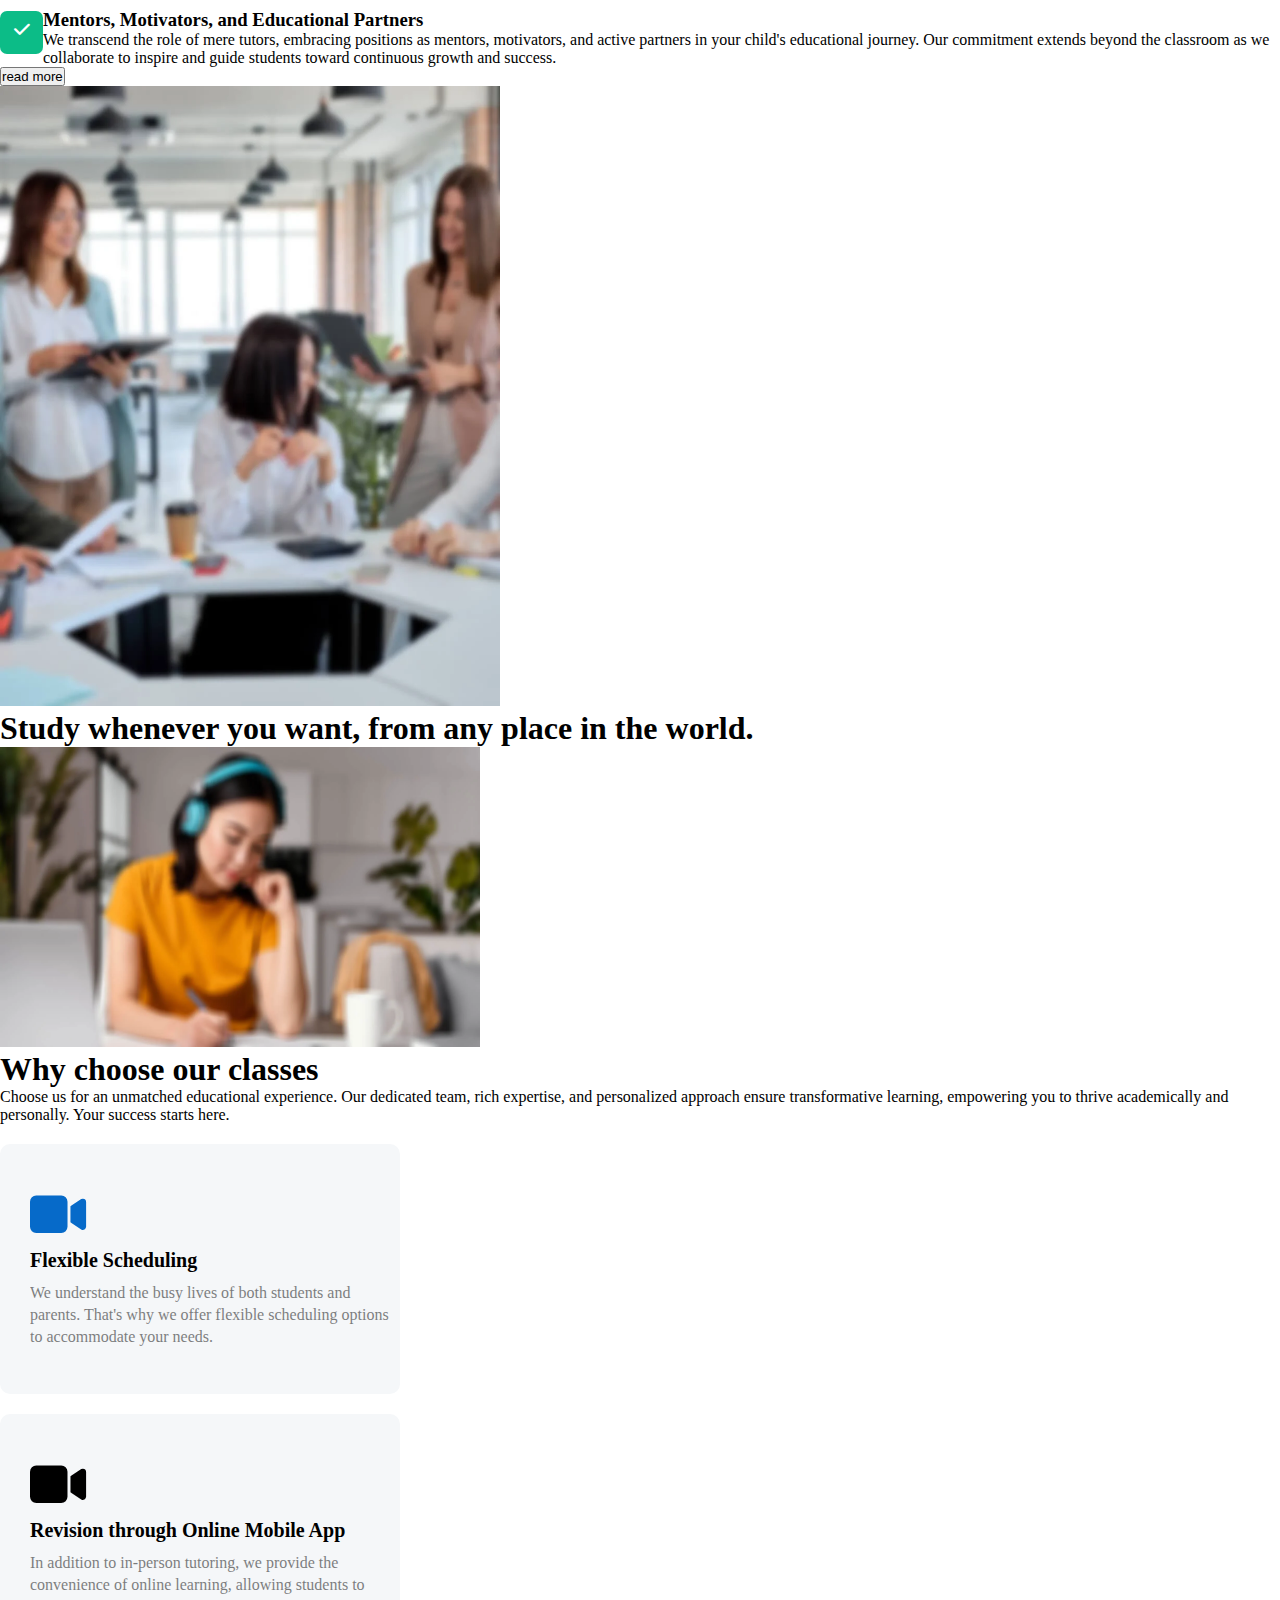
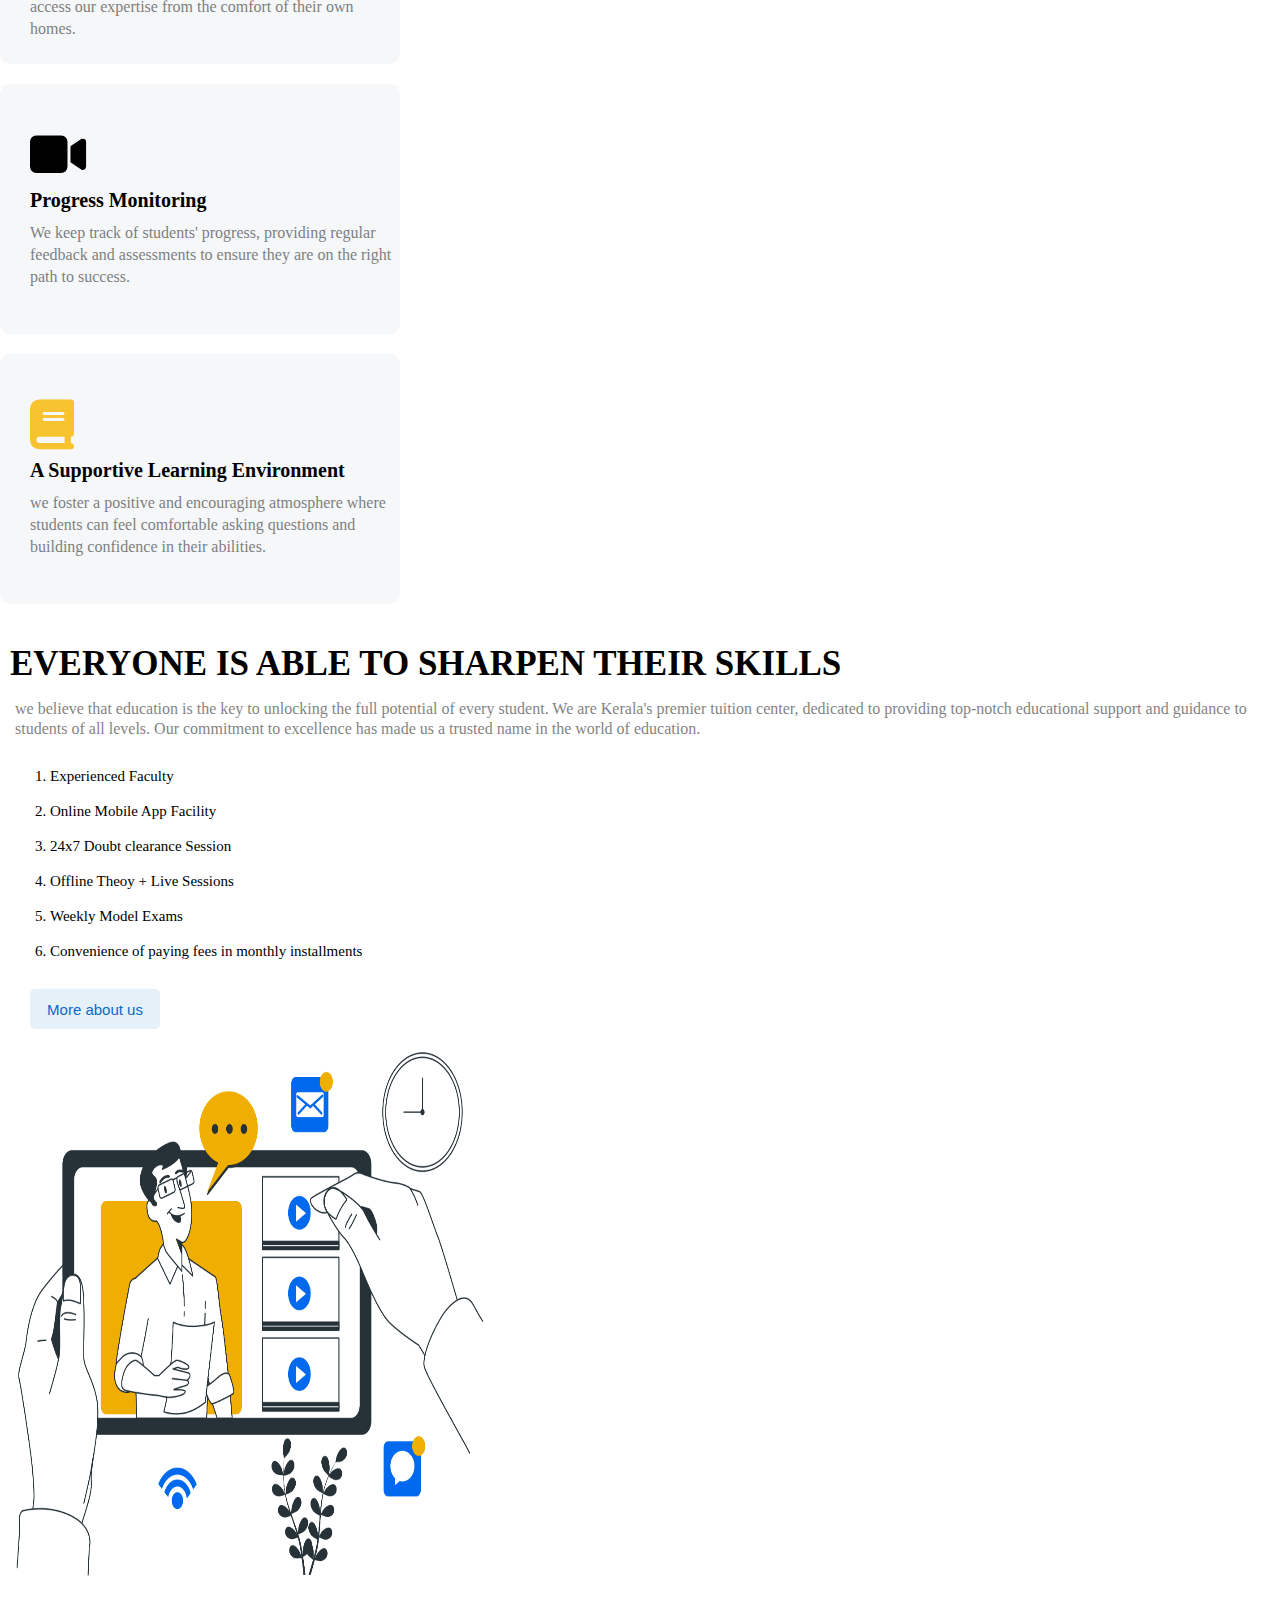
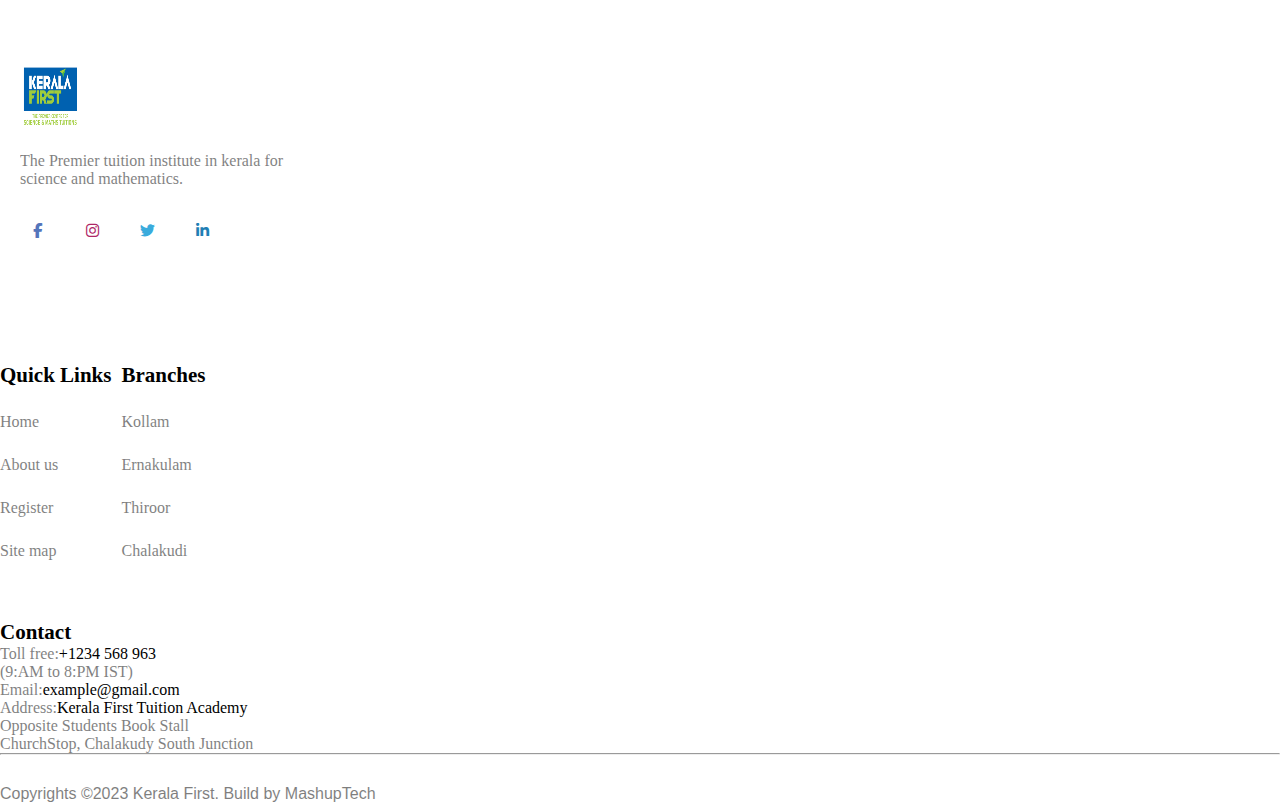
<file: keralafirst.html>
<!DOCTYPE html>
<html lang="en">
<head>
    <meta charset="UTF-8">
    <meta name="viewport" content="width=device-width, initial-scale=1.0">
    <title>Document</title>
    <link href="https://cdn.jsdelivr.net/npm/bootstrap@5.3.7/dist/css/bootstrap.min.css" rel="stylesheet" integrity="sha384-LN+7fdVzj6u52u30Kp6M/trliBMCMKTyK833zpbD+pXdCLuTusPj697FH4R/5mcr" crossorigin="anonymous">
    <link rel="stylesheet" href="https://cdnjs.cloudflare.com/ajax/libs/font-awesome/6.7.2/css/all.min.css" integrity="sha512-Evv84Mr4kqVGRNSgIGL/F/aIDqQb7xQ2vcrdIwxfjThSH8CSR7PBEakCr51Ck+w+/U6swU2Im1vVX0SVk9ABhg==" crossorigin="anonymous" referrerpolicy="no-referrer"/>
    <link rel="stylesheet" href="./keralafirst.css">
</head>
<body>
    

<nav class="navbar navbar-expand-lg bg-white">
  <div class="container-fluid mx-5 mt-3 mb-3">
    <img src="./logo.jpg" alt="" height="40px" width="60px">
    <button class="navbar-toggler" type="button" data-bs-toggle="collapse" data-bs-target="#navbarNav" aria-controls="navbarNav" aria-expanded="false" aria-label="Toggle navigation">
      <span class="navbar-toggler-icon"></span>
    </button>
    <div class="collapse navbar-collapse ms-auto" id="navbarNav">
      <ul class="navbar-nav ms-auto">
        <li class="nav-item me-4">
          <a class="nav-link" aria-current="page" href="#">Home</a>
        </li>
        <li class="nav-item me-4">
          <a class="nav-link" href="#">contact</a>
        </li>
        <li class="nav-item me-4">
          <a class="nav-link" href="#">Pricing</a>
        </li>
      </ul>
    </div>
  </div>
</nav>
  



   
      
      <div class="container mt-5">
         <div class="row">
     <div class="col-md-4 col-lg-8 col-sm-12 p-5">
        
        <h5><i class="fa-solid fa-lightbulb"  style="font-size: 50px; color:gold"></i>    Nurturing Knowledge & Cultivating Excellence</h5>
        <h1>Kerala's Pioneering <br> Tuition Center</h1>
        <p>Unlocking the door to academic excellence, one lesson at a time.</p>

        <div class="trusted">
         <div class="images">
            <img class="photo1" src="./trust1.jpg" alt="">
            <img class="photo2" src="./trust2.jpg" alt="">
            <img class="photo3" src="./trust3.jpg" alt="">
            <img class="photo4" src="./trust4.jpg" alt="">
         </div>
            <p>Trusted by over 65K Students Since 2022</p>
         
         

        </div>
     </div>


<div class="col-md-8 col-lg-4 col-sm-12">
   <img src="./boy.jpg" alt="" height="450px" width="450px">
</div>

     </div>
     </div>
     








       
      <div class="container-fluid mt-5">
      <div class="row ">


     <div class="col-lg-3 col-sm-12 col-md-4">
    <img src="./student1.jpg" alt="" height="300px" >
     </div>
     
    
     




<div class="col-md-4 col-lg-6 col-sm-12 ">

    <div class="heading">

      <h1>The Premier Tuition Center For Science & Maths</h1>
    <div class="paragraph"><p>The best cost-efficient choice for parents looking for high-quality education, Dedicated Timetabled Lessons Offered with qualified Staff.</p></div>
   



    <div class="full ">

          
         <div class="total">
            <div class="icon"><i class="fa-solid fa-user-graduate"></i></div>
            <div class="ajmal"><h3>1K</h3>
            <P>Total Students</P></div>
         </div>

         <div class="total">
            <div class="icon">  <i class="fa-solid fa-chalkboard-user"></i></div>
            <div class="ajmal"><h3>105</h3>
            <P>Total Instructors</P></div>
         </div>

         <div class="total">
            <div class="icon"><i class="fa-solid fa-user-graduate"></i></div>
            <div class="ajmal"><h3>1K</h3>
            <P>Total Students</P></div>
         </div>

         </div>


       <div class="second px-5"><button>Book Now</button>
         <h2>5</h2>
         <p><i class="fa-solid fa-star"></i><i class="fa-solid fa-star"></i><i class="fa-solid fa-star"></i><i class="fa-solid fa-star"></i><i class="fa-solid fa-star"></i><br> <span style="opacity: 0.5;">Students Love Us!</span></p>
      </div>
      </div>
 
         

    </div>

    <div class="col-md-4 col-lg-3 col-sm-12  ">

   <img src="./student2.jpg" alt="" height="300px">
    
    </div>
      </div>
      </div>












    <!-- <div class="container mt-5">
      <div class="row ">

      
          
        
         
      <div class="col-lg-6 col-md-6 col-sm-12 col-12">
         <h1>Find Out Why, <span style="color: #0CBC87;">Kerala</span> First.</h1>
         <img src="./why.jpg" alt="" height="320px" width="500px">
      </div>

      
       <!-- card starting -->
          <!-- <div class="col-12 col-md-6 col-lg-6 col-sm-12 d-flex gap-4 ">

                        <div class="card " style="width: 40rem;" >
                        <div class="card-body">
                           <i class="fa-solid fa-book" style="background-color: #E7F6F8;color:#17A2B8"></i>
                          <h5 class="card-title">Card title</h5>
                           <h6 class="card-subtitle mb-2 text-body-secondary">Card subtitle</h6>
                             <p class="card-text">Some quick example text to build on the card title and make up the bulk of the card’s content.</p>
                  
                        </div>
                       </div>


                       <div class="card" style="width: 40rem;">
                       <div class="card-body">
                         <i class="fa-solid fa-book" style="background-color: #E7F6F8;color:#17A2B8"></i>
                       <h5 class="card-title">Card title</h5>
                       <h6 class="card-subtitle mb-2 text-body-secondary">Card subtitle</h6>
                        <p class="card-text">Some quick example text to build on the card title and make up the bulk of the card’s content.</p>
                      
                         </div>
                        </div>
                        </div>
               

                         <!-- second row card -->
<!-- 
                      <div class="col-12 col-md-6 col-lg-6 col-sm-12 d-flex gap-4 mt-3">
                      <div class="card " style="width: 40rem;">
                      <div class="card-body">
                         <i class="fa-solid fa-book" style="background-color: #E7F6F8;color:#17A2B8"></i>
                       <h5 class="card-title">Card title</h5>
                       <h6 class="card-subtitle mb-2 text-body-secondary">Card subtitle</h6>
                        <p class="card-text">Some quick example text to build on the card title and make up the bulk of the card’s content.</p>
                      
                       </div>
                        </div>


                          <div class="card " style="width: 40rem;">
                          <div class="card-body">
                             <i class="fa-solid fa-book" style="background-color: #E7F6F8;color:#17A2B8"></i>
                           <h5 class="card-title">Card title</h5>
                          <h6 class="card-subtitle mb-2 text-body-secondary">Card subtitle</h6>
                              <p class="card-text">Some quick example text to build on the card title and make up the bulk of the card’s content.</p>
                                   
                          
                            </div>
                                </div>
                                </div>
                              
                                </div>
                                
    </div> -->



    <div class="container mt-5">
  <div class="row align-items-center">
    
    <!-- Left side: Heading + Image -->
    <div class="col-lg-6 mb-4 mb-lg-0">
      <h1 class="fw-bold">Find Out Why, <span style="color: #0CBC87;">Kerala</span> First.</h1>
      <img src="./why.jpg" alt="Online Tutoring" class="img-fluid rounded mt-3">
    </div>

    <!-- Right side: 4 Cards in 2x2 Grid -->
    <div class="col-lg-6">
      <div class="row g-4">
        
        <!-- Card 1 -->
        <div class="col-md-6">
          <div class="d-flex">
            <div class="me-3">
              <i class="fa-solid fa-user" style="font-size: 24px; background: #FFEFE2; color: #FF8A00; padding: 12px; border-radius: 10px;"></i>
            </div>
            <div>
              <h5 class="fw-bold mb-1">Personalized Tutoring</h5>
              <p class="mb-0 text-muted small">Our experienced tutors offer one-on-one or small group sessions to provide personalized support and address individual learning needs.</p>
            </div>
          </div>
        </div>

        <!-- Card 2 -->
        <div class="col-md-6">
          <div class="d-flex">
            <div class="me-3">
              <i class="fa-solid fa-book" style="font-size: 24px; background: #DDF5FB; color: #17A2B8; padding: 12px; border-radius: 10px;"></i>
            </div>
            <div>
              <h5 class="fw-bold mb-1">Subject Expertise</h5>
              <p class="mb-0 text-muted small">We cover a broad spectrum of subjects. Our tutors are experts who can help students grasp even the most challenging topics.</p>
            </div>
          </div>
        </div>

        <!-- Card 3 -->
        <div class="col-md-6">
          <div class="d-flex">
            <div class="me-3">
              <i class="fa-solid fa-clock" style="font-size: 24px; background: #D8F9EC; color: #28C76F; padding: 12px; border-radius: 10px;"></i>
            </div>
            <div>
              <h5 class="fw-bold mb-1">Exam Preparation</h5>
              <p class="mb-0 text-muted small">We offer specialized courses to help students excel in school exams, entrance tests, and achieve their academic goals.</p>
            </div>
          </div>
        </div>

        <!-- Card 4 -->
        <div class="col-md-6">
          <div class="d-flex">
            <div class="me-3">
              <i class="fa-solid fa-building-columns" style="font-size: 24px; background: #EEE7FF; color: #7342FF; padding: 12px; border-radius: 10px;"></i>
            </div>
            <div>
              <h5 class="fw-bold mb-1">Academic Enrichment</h5>
              <p class="mb-0 text-muted small">We go beyond the standard curriculum, offering enrichment opportunities for deeper understanding and academic success.</p>
            </div>
          </div>
        </div>

      </div>
    </div>

  </div>
</div>

 







                   
      <div class="container ">
         <div class="row">
         
            <div class="col-md-12 col-lg-6 col-sm-12 ">
                 
           <div class="power">
            <h1>Power in a Thoughtful Education Professional Team</h1>
            <p>A robust force, our expert educators form a thoughtful team, delivering impactful education with strength and unity.</p>
           </div>

           

               
             <div class="our1">
            <div class="check"><i class="fa-solid fa-check"></i></div>
            <div class="abc"><h3>Experienced and Passionate Educators</h3>
            <P>At the core of our success lies a team of seasoned and enthusiastic educators. Their wealth of knowledge and expertise forms the bedrock of our educational approach, ensuring a high standard of instruction.</P></div>
             </div>

             <div class="our1">
            <div class="check"><i class="fa-solid fa-check"></i></div>
            <div class="abc"><h3>Bringing Learning to Life</h3>
            <P>Going beyond conventional tutoring, our educators excel at making complex concepts come alive. Through innovative teaching methods, they transform learning into a vibrant and easily understandable experience, fostering engagement and comprehension.</P></div>
             </div>

             <div class="our1">
            <div class="check"><i class="fa-solid fa-check"></i></div>
            <div class="abc"><h3>Mentors, Motivators, and Educational Partners</h3>
            <P>We transcend the role of mere tutors, embracing positions as mentors, motivators, and active partners in your child's educational journey. Our commitment extends beyond the classroom as we collaborate to inspire and guide students toward continuous growth and success.</P></div>
             </div>

             <button class="btn bg-black text-white mt-2" type="submit">read more</button>
                   
            </div>
            
            
            
            <div class="col-md-12 col-lg-6 col-sm-12  mt-4 ">
            
         <img src="./grouppeople.jpg" alt="" height="620px" width="500">
            </div>


       
            </div>
      </div>
            
         
      










             <div class="container">
         <div class="row mt-5 ">
      

     <div class="col-md-12 col-lg-6 col-sm-12   pt-5">

         <h1>Study whenever you want, from any place in the world.</h1></div>
          
         <div class="col-md-12 col-lg-6 col-sm-12  px- mt-2 ">
          <img src="./video.jpg" alt="" height="300px" width="480px"></i>  </div>
             
          
      
      </div>
         </div>
        </div>
   










      <!-- starting of the row -->

         <div class="container ">
         <div class="row">
         
      <!-- 1st card -->
         <div class="col-md-6 col-lg-4 col-sm-12  d-flex pt-5 gap-3">        
         <div class="info">          
             <h1>Why choose our classes</h1>
             <p>Choose us for an unmatched educational experience. Our dedicated team, rich expertise, and personalized approach ensure transformative learning, empowering you to thrive academically and personally. Your success starts here.</p>        
         </div>
         </div>


      <!-- second card -->
         <div class="col-md-6 col-lg-4 col-sm-12  d-flex pt-5 gap-3">
         <div class="cardinfo " >
            <i class="fa-solid fa-video" style="color: #066AC9;"></i>
            <h3>Flexible Scheduling</h3>
            <p>We understand the busy lives of both students and parents. That's why we offer flexible scheduling options to accommodate your needs.</p>
         </div>
         </div>

      <!-- third card -->
         <div class="col-md-6 col-lg-4 col-sm-12  d-flex pt-5 gap-3">
         <div class="cardinfo">
            <i class="fa-solid fa-video"></i>
            <h3>Revision through Online Mobile App</h3>
            <p>In addition to in-person tutoring, we provide the convenience of online learning, allowing students to access our expertise from the comfort of their own homes.</p>
         </div>
         </div>

         </div>
      

      <!-- second row card -->

          <div class="row d-flex">

       <!-- second row 1st card -->
       
          <div class="col-md-4 col-lg-4 col-sm-12  ">
          <div class="cardinfo">
            <i class="fa-solid fa-video"></i>
            <h3>Progress Monitoring</h3>
            <p>We keep track of students' progress, providing regular feedback and assessments to ensure they are on the right path to success.</p>
         </div>
         </div>

            <!-- second card -->
          <div class="col-md-4 col-lg-4 col-sm-12 ">
          <div class="cardinfo">
            <i class="fa-solid fa-book" style="color: #F7C32E;"></i>
            <h3>A Supportive Learning Environment</h3>
            <p>we foster a positive and encouraging atmosphere where students can feel comfortable asking questions and building confidence in their abilities.</p>
          </div>
          </div>
          
          
          </div>
          </div>
         














       <div class="container">
       <div class="row d-flex">

         <!-- details -->
          
         <div class="col-md-6 col-lg-6 col-sm-12">
         <div class="skilldetails">
            <h1>EVERYONE IS ABLE TO SHARPEN THEIR SKILLS</h1>
            <p>we believe that education is the key to unlocking the full potential of every student. We are Kerala's premier tuition center, dedicated to providing top-notch educational support and guidance to students of all levels. Our commitment to excellence has made us a trusted name in the world of education.</p>
            <ol>
               <li>Experienced Faculty</li>
               <li>Online Mobile App Facility</li>
               <li>24x7 Doubt clearance Session</li>
               <li>Offline Theoy + Live Sessions</li>
               <li>Weekly Model Exams</li>
               <li>Convenience of paying fees in monthly installments</li>
            </ol>
            <button>More about us</button>
         </div>
         </div>

         <!-- image -->
          <div class="col-md-6 col-lg-6 col-sm-12">
            <img src="./banner_img.jpg" alt="" height="570px" width="500px">     
         </div>
     
         <!-- end of container and row -->
      
       </div>
      </div>



    
      
        <div class="container">
        <div class="row ">
         
        
        <div class="col-md-4 col-lg-4 col-sm-12">
         <div class="final">
          <img src="./logo.jpg" alt="">
          <p>The Premier tuition institute in kerala for science and mathematics.</p>
          <div class="socialmedias">
            <ol><li><i class="fa-brands fa-facebook-f" style="color: #5475BB;"></i></li>
            <li><i class="fa-brands fa-instagram" style="color: #AE2767;"></i></li>
            <li><i class="fa-brands fa-twitter" style="color: #3AABDC;"></i></li>
            <li><i class="fa-brands fa-linkedin-in" style="color: #207EB4;"></i></li></ol>
          </div>
         </div>
         </div>
         
        


         <div class="col-md-4 col-lg-4 col-sm-12">
         <div class="links">
           
            <ol> <h3>Quick Links</h3>
             <a href="./keralafirst.html"> <li>Home</li></a>
             <a href="./contact.html"><li>About us</li></a>
             <a href="./register.html"> <li>Register</li></a>
             <li>Site map</li>
            </ol>
            
        
            <ol>
              <h3>Branches</h3>
              <li>Kollam</li>
              <li>Ernakulam</li>
              <li>Thiroor</li>
              <li>Chalakudi</li>
            </ol>
        
         </div>
         </div>
       

              <div class="col-md-4 col-lg-4 col-sm-12">
              <div class="contact">
                 <ol>
                  <h3>Contact</h3>
                  <p><span style="opacity: 0.5;">Toll free:</span>+1234 568 963 <br>
                  <span style="opacity: 0.5;">(9:AM to 8:PM IST)</span> </p>
                  <p><span style="opacity: 0.5;">Email:</span>example@gmail.com</p>
                  <p><span style="opacity: 0.5;">Address:</span>Kerala First Tuition Academy  <br>
                  <span style="opacity: 0.5;">Opposite Students Book Stall <br>
                  ChurchStop, Chalakudy South Junction</span></p>
                </ol>
              </div>
              </div>

        </div>
       
          <div class="line">
            <p><hr></p>
            <!-- <p>[base64]</p> -->
          </div>


         <div class="afterline">
            <p>Copyrights ©2023 Kerala First. Build by MashupTech</p>
         </div>


        
        </div>
         

   


    <script src="https://cdn.jsdelivr.net/npm/bootstrap@5.3.7/dist/js/bootstrap.bundle.min.js" integrity="sha384-ndDqU0Gzau9qJ1lfW4pNLlhNTkCfHzAVBReH9diLvGRem5+R9g2FzA8ZGN954O5Q" crossorigin="anonymous"></script>
    
</body>
</html>
</file>
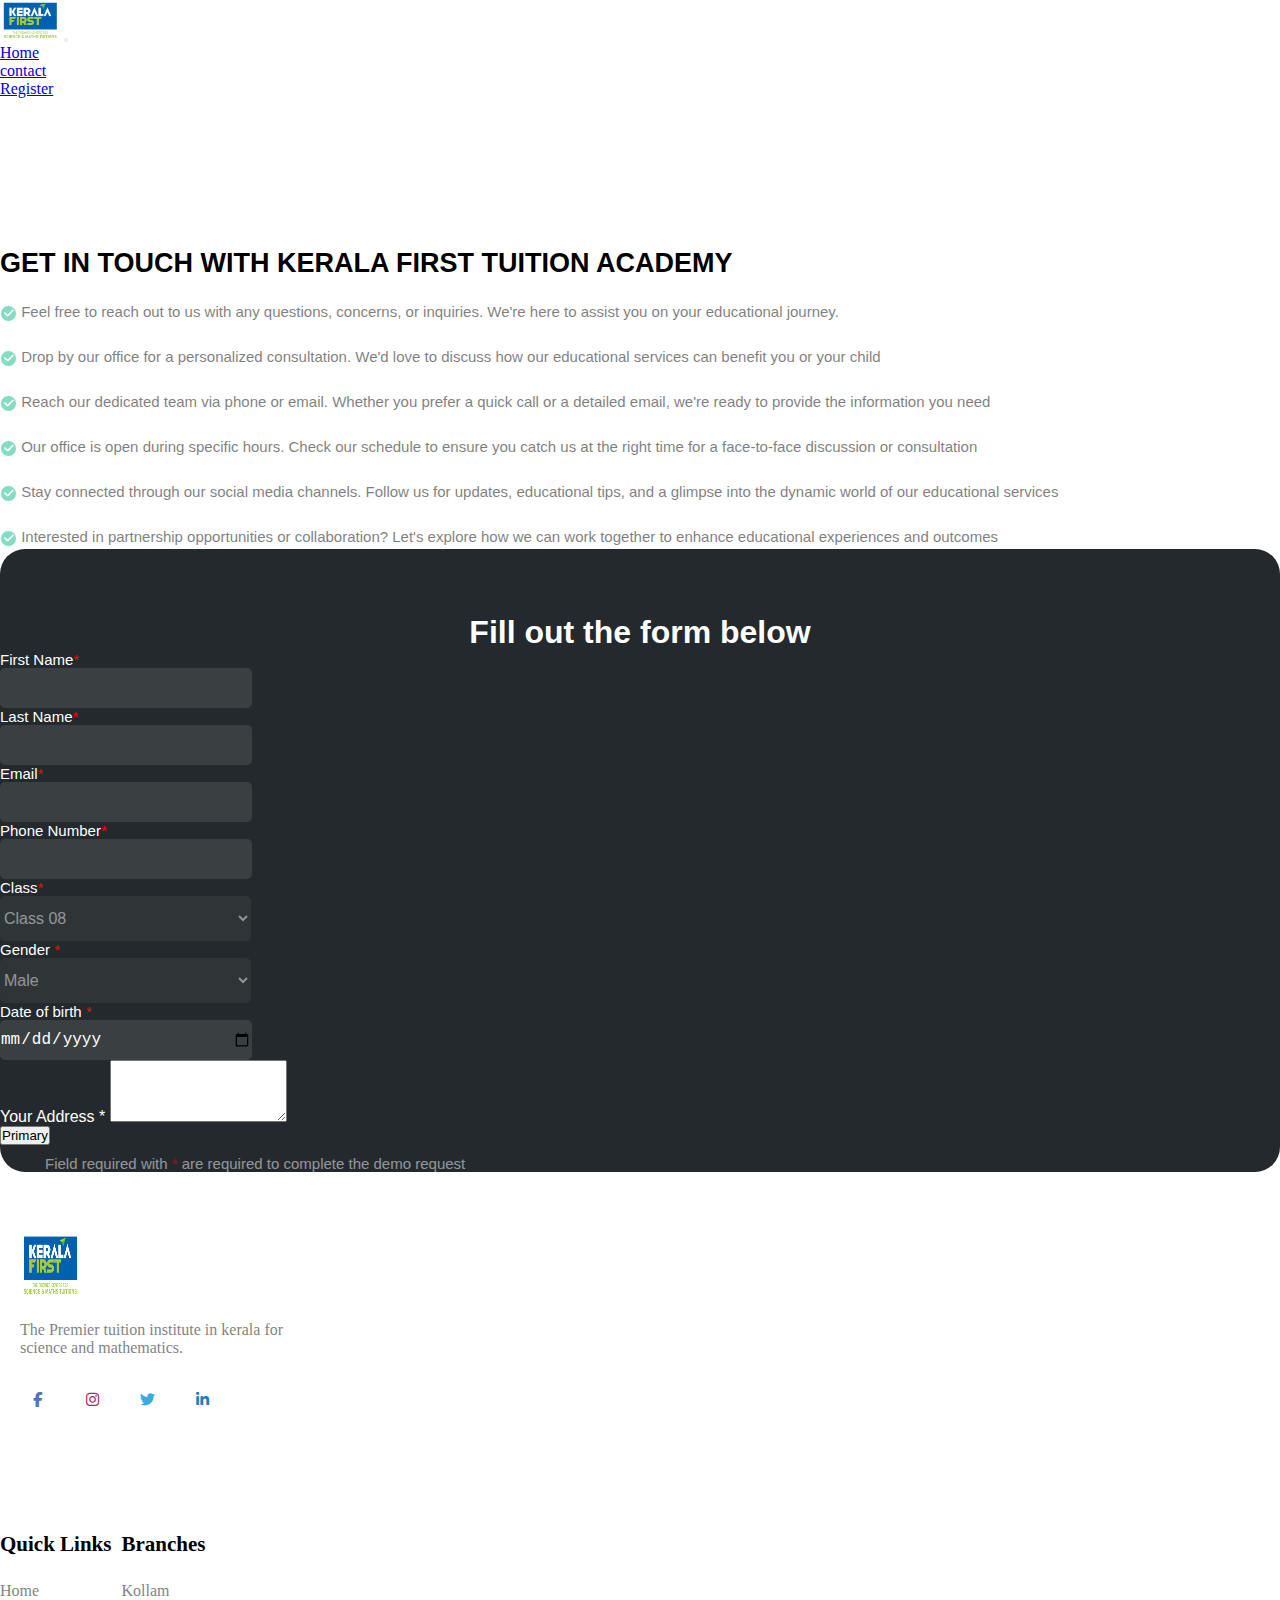
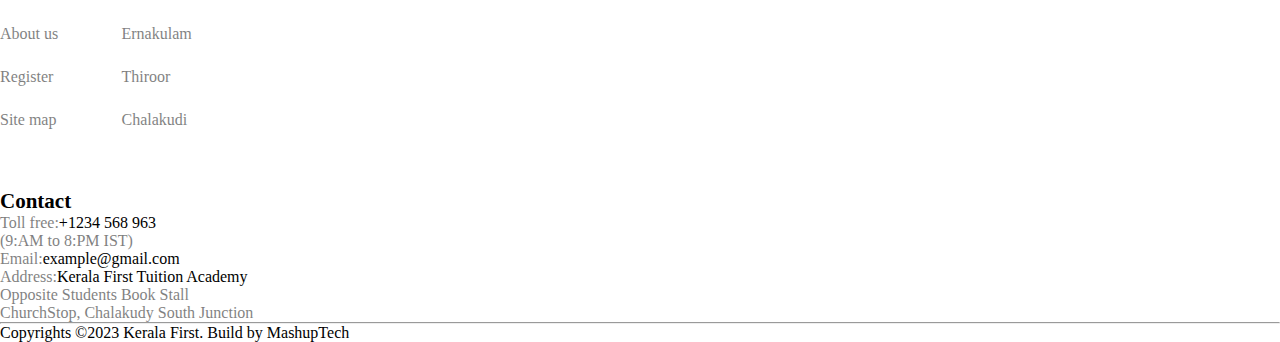
<file: register.html>
<!DOCTYPE html>
<html lang="en">
<head>
    <meta charset="UTF-8">
    <meta name="viewport" content="width=device-width, initial-scale=1.0">
    <title>Document</title>
     <link href="https://cdn.jsdelivr.net/npm/bootstrap@5.3.7/dist/css/bootstrap.min.css" rel="stylesheet" integrity="sha384-LN+7fdVzj6u52u30Kp6M/trliBMCMKTyK833zpbD+pXdCLuTusPj697FH4R/5mcr" crossorigin="anonymous">
     <link rel="stylesheet" href="https://cdnjs.cloudflare.com/ajax/libs/font-awesome/6.7.2/css/all.min.css" integrity="sha512-Evv84Mr4kqVGRNSgIGL/F/aIDqQb7xQ2vcrdIwxfjThSH8CSR7PBEakCr51Ck+w+/U6swU2Im1vVX0SVk9ABhg==" crossorigin="anonymous" referrerpolicy="no-referrer"/>
    <link rel="stylesheet" href="./register.css">
      
</head>
<body>


<nav class="navbar navbar-expand-lg bg-white">
  <div class="container-fluid mx-5 mt-3 mb-3">
    <img src="./logo.jpg" alt="" height="40px" width="60px">
    <button class="navbar-toggler" type="button" data-bs-toggle="collapse" data-bs-target="#navbarNav" aria-controls="navbarNav" aria-expanded="false" aria-label="Toggle navigation">
      <span class="navbar-toggler-icon"></span>
    </button>
    <div class="collapse navbar-collapse ms-auto" id="navbarNav">
      <ul class="navbar-nav ms-auto">
        <li class="nav-item me-4">
          <a class="nav-link" aria-current="page" href="./keralafirst.html">Home</a>
        </li>
        <li class="nav-item me-4">
          <a class="nav-link" href="./contact.html">contact</a>
        </li>
        <li class="nav-item me-4">
          <a class="nav-link" href="./register.html">Register</a>
        </li>
      </ul>
    </div>
  </div>
</nav>
  












             <!-- starting of container -->
            <div class="container">

              <!-- starting of row -->
               <div class="row d-flex">
                  
              <!-- starting of deatils division -->
           <div class="col-md-12 col-lg-6 col-sm-12  mt-4  ">
            
           <div class="registerdetails">
           <h1>GET IN TOUCH WITH KERALA FIRST TUITION ACADEMY</h1>
           <ol><li><i class="fa-solid fa-check"></i> Feel free to reach out to us with any questions, concerns, or inquiries. We're here to assist you on your educational journey.</li>
           <li><i class="fa-solid fa-check"></i>  Drop by our office for a personalized consultation. We'd love to discuss how our educational services can benefit you or your child</li>
           <li><i class="fa-solid fa-check"></i>  Reach our dedicated team via phone or email. Whether you prefer a quick call or a detailed email, we're ready to provide the information you need</li>
           <li><i class="fa-solid fa-check"></i>  Our office is open during specific hours. Check our schedule to ensure you catch us at the right time for a face-to-face discussion or consultation</li>
           <li><i class="fa-solid fa-check"></i>  Stay connected through our social media channels. Follow us for updates, educational tips, and a glimpse into the dynamic world of our educational services</li>
           <li><i class="fa-solid fa-check"></i>  Interested in partnership opportunities or collaboration? Let's explore how we can work together to enhance educational experiences and outcomes </li>
           </ol>
           </div>

            <!-- ending of deatils division -->
           </div>


           <!-- starting of form division -->
         <div class="col-md-12 col-lg-6 col-sm-12  mt-4 ">
          
            <!-- form -->

         <div class="forms">
         <h1>Fill out the form below</h1>

            
         <div class="row px-4">
            
            <div class="col-md-6 col-lg-6 col-sm-12">
               <p><label for="first name">First Name<span style="color: red;">*</span></label><br><input type="text"></p>
            </div>

            <div class="col-md-6 col-lg-6 col-sm-12">
               <p><label for="">Last Name<span style="color: red;">*</span> </label> <br> <input type="text"></p>
            </div>
            
          </div>
          <!-- end of row 1 -->
            <!-- end of names -->

         <div class="row px-4">

            <div class="col-md-6 col-lg-6 col-sm-12">
               <p><label for="first name">Email<span style="color: red;">*</span></label><br><input type="text"></p>
            </div>

            <div class="col-md-6 col-lg-6 col-sm-12">
               <p><label for="">Phone Number<span style="color: red;">*</span></label> <br> <input type="text"></p>
            </div>
           
         </div>
          <!-- end of row 2 -->
           <!-- end of mail and no -->

    
         <div class="row px-4">

            <div class="col-md-6 col-lg-6 col-sm-12">
               <p><label for="first name">Class<span style="color: red;">*</span></label><br><select name="class" id="class"><option value="class 8">Class 08</option>
               <option value="class 9">Class 09</option><option value="class 10">Class 10</option> <option value="class 11">Class 11</option><option value="class 12">Class 12</option></select></p>
            </div>

            <div class="col-md-6 col-lg-6 col-sm-12">
               <p><label for="">Gender <span style="color: red;">*</span></label> <br> <select name="gender" id="gender"> <option value="Male">Male</option> <option value="Female">Female</option></select></p>
            </div>

         </div>
          <!-- end of row 3 -->
           <!-- end of gender and class -->

         <div class="row px-4">

            <div class="col-md-6 col-lg-12 col-sm-12">
               <p><label for="">Date of birth <span style="color: red;">*</span></label> <br><input type="date" name="" id=""></p>
            </div>

         </div>
          <!-- end of row 4 -->
           <!-- end of date of birth -->
          

         <div class="row px-4">

            <div class="col-12 mb-3">
               <label for="address" class="form-label">Your Address <span class="text-danger">*</span></label>
               <textarea id="address" name="address" rows="4" class="form-control " required></textarea>
            </div>

         </div>


        <button type="button" class="btn btn-primary mx-4" >Primary </button >
            <div class="last"><p>Field required with <span style="color: red;">*</span> are required to complete the demo request</p></div>


      </div> 
         <!-- end of forms -->

      </div>
         <!-- ending of form division -->

      </div>
      <!-- end of row -->

      </div>
      <!-- end of container -->



      <div class="container">
         <!-- starting of container -->
      <div class="row ">
         <!-- starting of row -->
         
        
      <div class="col-md-4 col-lg-4 col-sm-12">
         <div class="final">
          <img src="./logo.jpg" alt="">
          <p>The Premier tuition institute in kerala for science and mathematics.</p>
            <div class="socialmedias">
              <ol><li><i class="fa-brands fa-facebook-f" style="color: #5475BB;"></i></li>
              <li><i class="fa-brands fa-instagram" style="color: #AE2767;"></i></li>
              <li><i class="fa-brands fa-twitter" style="color: #3AABDC;"></i></li>
              <li><i class="fa-brands fa-linkedin-in" style="color: #207EB4;"></i></li></ol>
            </div>
         </div>
      </div>
         
        


         <div class="col-md-4 col-lg-4 col-sm-12">
         <div class="links">
           
            <ol> <h3>Quick Links</h3>
              <a href="./keralafirst.html"> <li>Home</li></a>
              <a href="./contact.html"><li>About us</li></a>
              <a href="./register.html"> <li>Register</li></a>
              <li>Site map</li>
            </ol>
            
        
            <ol>
              <h3>Branches</h3>
              <li>Kollam</li>
              <li>Ernakulam</li>
              <li>Thiroor</li>
              <li>Chalakudi</li>
            </ol>
        
         </div>
         </div>

         <!-- end of links -->
       

              <div class="col-md-4 col-lg-4 col-sm-12">
              <div class="contact">
                 <ol>
                  <h3>Contact</h3>
                  <p><span style="opacity: 0.5;">Toll free:</span>+1234 568 963 <br>
                  <span style="opacity: 0.5;">(9:AM to 8:PM IST)</span> </p>
                  <p><span style="opacity: 0.5;">Email:</span>example@gmail.com</p>
                  <p><span style="opacity: 0.5;">Address:</span>Kerala First Tuition Academy  <br>
                  <span style="opacity: 0.5;">Opposite Students Book Stall <br>
                  ChurchStop, Chalakudy South Junction</span></p>
                 </ol>
              </div>
              </div>

        </div>
        <!-- end of row -->
       
         <div class="line">
            <p><hr></p>
            <!-- <p>[base64]</p> -->
         </div>


         <div class="afterline">
            <p>Copyrights ©2023 Kerala First. Build by MashupTech</p>
         </div>


        
        </div>
        <!-- cotainer ends -->
         




    <script src="https://cdn.jsdelivr.net/npm/bootstrap@5.3.7/dist/js/bootstrap.bundle.min.js" integrity="sha384-ndDqU0Gzau9qJ1lfW4pNLlhNTkCfHzAVBReH9diLvGRem5+R9g2FzA8ZGN954O5Q" crossorigin="anonymous"></script>
    
</body>
</html>
</file>
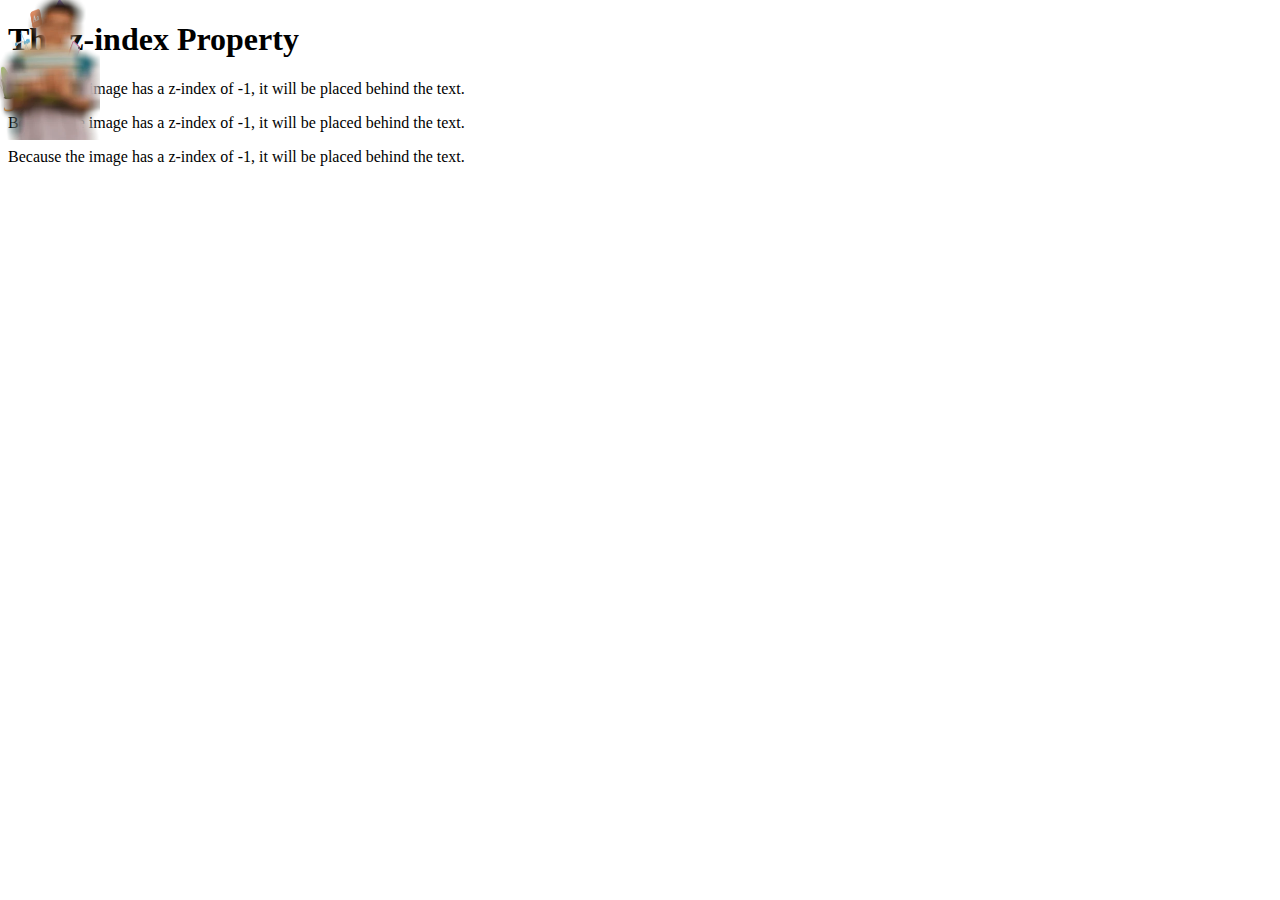
<file: sample.html>
<!DOCTYPE html>
<html>
<head>
<style>
.img1 {
  position: absolute;
  left: 0px;
  top: 0px;
  z-index: 3;
}
.img2 {
  position: absolute;
  left: 0px;
  top: 0px;
  z-index: 2;
}
.img3 {
  position: absolute;
  left: 0px;
  top: 0px;
  z-index: 1;
}
</style>
</head>
<body>

<h1>The z-index Property</h1>

<img src="./boy1.jpg" width="100" height="140" class="img1">


<p>Because the image has a z-index of -1, it will be placed behind the text.</p>


<img src="./boy.jpg" width="100" height="140" class="img2">


<p>Because the image has a z-index of -1, it will be placed behind the text.</p>




<img src="./boy.jpg" width="100" height="140" class="img3">


<p>Because the image has a z-index of -1, it will be placed behind the text.</p>





</body>
</html>
</file>
<file: keralafirst.css>
*{
    margin: 0px;
    padding: 0px;
}
/* navbar css*/




.images{
    position: relative;
}
.images img{
    height: 40px;
    width: 40px;
   border-radius: 50%;
   border: 1px solid;
   border-color: white;
   
   
}
.photo1{
      position: absolute;
      left: 0;
      z-index: 1;
      
}

.photo2{
      position: absolute;
      left: 30px; 
      z-index: 2;
}

.photo3{

      position: absolute;
     left: 60px;
      z-index: 3;
}
.photo4{
      position: absolute;
     left: 90px;
      z-index: 4;
}
.trusted p{
    padding-left: 150px;
    padding-top: 10px;
    font-size: medium;
    font-weight: bold;
     opacity: 1;
}












 
.heading h1{
    font-size: 50px;
    text-align: center;  
}
.paragraph p{
   margin-top: 20px;
    text-align: center;

   opacity: 0.5;
} 
.full{
    display: flex;
    margin-top: 40px;
 justify-content: center;
}
.total{

   
   display: flex;
   justify-content: center;
}

.icon{
    font-size: 25px;
    margin-top: 25px;
    
     height: 40px;
     width: 50px;
     text-align: center;
    
     background-color:#F5F7F9;
     border-radius: 50%;
}
.ajmal h3{
      margin-top: 20px;
      margin-left: 10px;
      font-size: large;
    
}
.ajmal p{
    margin-left: 10px;
    opacity: 0.5;
    margin-top: 9px;
}
.second{
    display: flex;
    justify-content: center;
}
.second button{
   
    margin-top: 60px;
    height:50px;
    width: 120px;
    border: none;
    border-radius: 10px;
    background-color: #E6F0F9;
   font-size: medium;
   font-weight: 500;
    color: #066AC9;
}
.second button:hover{
    background-color: #066AC9;
    color: #E6F0F9;
}






.second h2{
    margin-left: 30px;
    margin-top: 63px;
    font-size: 40px;
}
.second p{
    margin-top: 63px;
    margin-left: 10px;
    font-size: medium;
}
.second i{
    color: gold;
}

.first{
    margin-top: 30px;
    font-family: sans-serif;
    padding-left: 80px;
}
.first h1{
    padding-top: 90px;
    margin-left: 40px;
    font-size: 40px;
}
.first img{
    height: 300px;
    width: 600px;
    margin-left: 40px;
    border-radius: 10px;
}





































.cards{
    margin-top: 90px;
    font-family: sans-serif;
    margin-left: 30px;
}
.cardmain{
    display: flex;  
}

.card1{
    height: 200px;
    width: 350px;
    padding-left: 10px;
    padding-top: 10px;
}
.card1 i{
    font-size: 20px;
    border-radius: 5px;
    height: 40px;
    width: 60px;
    text-align: center;
    padding-top: 20px;
   
}
.card1 h4{
    margin-top: 10px;
    font-size: 20px;
}
.card1 p{
    font-size: 14px;
    margin-top: 10px;
    opacity: 0.5;
    line-height: 25px;
}
.why{
    display: flex;  
}

/* .description{
    margin-top: 40px;
    font: 1em sans-serif;
   display: flex; 
} */
/* .image img{
    height: 720px;
    width: 620px;
    border-radius: 5px;
   
} */
/* .power{
   
    width:800px;
} */
.power h1{
    font-size: 45px;
    
    padding-top: 20px;
    
}
/* .power p{
  
    padding-top: 20px;
    width: 650px;
    opacity: 0.5;
    line-height: 25px;
} */
.our1{
    display: flex;
  
    margin-top: 30px;
    
}
.check i{
    font-size: large;
   
    height: 33px;
    width: 43px;
    background-color:#0CBC87;
    color: white;
    margin-top: 2px;
    padding-top: 10px;
    text-align: center;
    border-radius: 7px;
}
/* .abc{
    margin-left: 10px;
}
.abc h3{
 font-size: 20px;
 font-family: sans-serif;
 font-weight: 600;
 
} */
/* .abc p{
    margin-top: 8px;
    line-height: 25px;
    opacity: 0.5;
    
} */
/* .our{
    width: 800px;
   
} */
/* .our button{
    height: 40px;
    width: 110px;
    margin-top: 30px;
    background-color: black;
    color: white;
    border-radius: 5px;
    border: none;
    font-size: 13px;
    font-weight: 550;
} */
.our button:hover{
    background-color: #45494D;
}
/* .saammple{
    display: flex;
    gap: 10px;
} */

/* .study{
    display: flex;
    margin-top: 100px;
    background-color:#F5F7F9 ;
    height: 600px;
    font-family: sans-serif;
} */
/* .video img{
    width: 520px;
    height: 300px;
    border-radius: 5px;
    padding-left: 280px;
    padding-top: 150px;
} */
/* .study h1{
    width: 500px;
    padding-left: 130px;
    font-size: 45px;
    padding-top: 200px;
} */
/* .choose{ */
/* height: 650px;
margin-top: 50px;
font-family: sans-serif;
}
.carddetails{
   
    width: 1350px;
    margin-left: 90px;
    display: flex;
    gap: 20px;

    

} */
/* .carddetails1{
    width: 90px;
    margin-left: 90px;
    display: flex;
    gap: 20px; */
    
/* } */

/* .info{
    
    height: 300px;
    width: 400px;
    border-radius: 10px;
}  */
.cardinfo{
   background-color: #F5F7F9;
    height: 250px;
    width: 400px;
    border-radius: 10px;
    margin-top: 20px;
}
/* .info h1{
    padding-top: 20px;
    font-size: 38px;
    padding-left: 10px;

} */
/* .info p{
    padding-left: 10px;
    padding-top: 20px;
    line-height: 22px;
    opacity: 0.5;
} */
.cardinfo i{
   font-size: 50px;
   margin-left: 30px;
   margin-top: 45px;
}
.cardinfo h3{
font-size: 20px;
padding-left: 30px;
padding-top: 10px;
}
.cardinfo p{
padding-left: 30px;
padding-top: 10px;
line-height: 22px;
opacity: 0.5;
}
















/* .skills{
    display: flex;
    font-family: sans-serif;
} */

/* .skillphoto img{
    height: 570px;
    width: 720px;
    margin-left: 50px;
    
} */
/* .skilldetails{
    width: 650px;
    margin-left: 30px;
} */
.skilldetails h1{
    font-size: 35px;
    padding-left: 10px;
    padding-top: 40px;
}
.skilldetails p{
    padding-top: 15px;
    padding-left: 15px;
    line-height: 20px;
    font-size: 16px;
    opacity: 0.5;
}
.skilldetails ol{
   
    padding-left: 50px;
    margin-top: 20px;
    font-size: 15px;
}
.skilldetails li{
    line-height: 35px;
    
}
.skilldetails button{
 height: 40px;
 width: 130px;
 margin-top: 20px;
 margin-left: 30px;
 font-size: 15px;
 background-color: #E6F0F9;
 color: #066AC9;
 border: none;
 border-radius: 5px;
}
.skilldetails button:hover{
    background-color: #066AC9;
    color: white;
    
}












/*footer css*/



.footer{
     background-color: #F5F7F9;
    height: 400px;
    
}
/* .footers{
   
    font-family: sans-serif;
    display: flex;

} */

.final{
    width: 300px;
    height: 300px;
    margin-left: 10px;
    
}
.final img{
     height: 65px;
    width: 60px;
    padding-top: 30px;
    padding-left: 10px;
    border: none;
    margin-top: 30px;
}
.final p{
     padding-left: 10px;
     padding-top: 20px;
     opacity: 0.5;
}
.final ol{
    display: flex;
    list-style: none;
    margin-top: 25px;
    font-size: 15px;
    gap: 20px;
    padding-left: 10px;
}
.final li{
    background-color:white;
    height: 25px;
    width: 35px;
    text-align: center;
    padding-top: 10px;
    border-radius: 5px;
  
}
.socialmedias li:hover{
       background-color: #ECEFF0;
}
.links{
    display: flex;
    gap: 10px;
    margin-top: 60px;
 
}
.links a {
    text-decoration: none;
    color: black;
}
.links h3{
    font-size: 21px;
}
.links li{
    margin-top: 25px;
    list-style: none;
    opacity: 0.5;
}
.links li:hover{
    color: blue;
}

.contact ol{
    list-style: none;
   
    margin-top: 60px;
}
.contact h3{
font-size: 21px;
}
.contact li{
    margin-top: 25px;
}
/* .contact p{
    line-height: 25px;
    padding-top: 10px;
    font-size: 15px;
    
} */
 .line p{
    opacity: 0.5;
 
} 
.afterline p{

    margin-top: 30px;
    font-family: sans-serif;
    font-size: 16px;
    opacity: 0.5;
}
</file>
<file: contact.css>
*{
    margin: 0px;
    padding: 0px;
}

/* .navbar{
    background-color: white;
    height: 100px;
    display: flex;
}
.navbar img{
    height: 35px;
    width: 60px;
    padding-top: 30px;
    padding-left: 110px;
    border: none;
} */
/* .navbar ol{
    display: flex;
    opacity: 0.5;
    gap: 50px;
    list-style: none;
    padding-left: 1000px;
    padding-top: 40px;
    font-size: 16px;
    font-family: sans-serif;
    font-weight: 400;
}
.navbar ol li:hover{
    color: blue;
} */
/* .navbar a{
    text-decoration: none;
    color: black;
}
.navbar button{
    background-color: black;
    color: white;
    width: 80px;
    height: 35px;
    margin-top: 30px;
    font-size: 13px;
    margin-left: 25px;
    border: none;
    border-radius: 3px;
    font-family: sans-serif;
    font-weight: 600;
}
.navbar button:hover{
  
    background-color: blue;
} */



/* .heading{
    height: 40px;
    width: 630px;
    font-family: sans-serif;
    margin-left: 110px;
    margin-top: 80px;
} */
.heading h1{
    font-size: 35px;
}
.heading p{
    padding-top: 20px;
    opacity: 0.5;
    font-size: 16px;
}
/* .cards{
    display: flex;
    margin-top: 50px;
    gap: 20px;
    margin-left: 25px;
    margin-right: 25px;

} */
.cards1{
    background-color: white;
    width: 300px;
    height: 80px;
    border-radius: 6px;
      box-shadow: rgba(100, 100, 111, 0.2) 0px 7px 29px 0px;
}
 h3{
   font-size: 16px;
   padding-top: 13px;
   padding-left: 12px;
}
 p{
    font-size: 15px;
    padding-left: 12px;
}
.cards p:hover{
    color: blue;
}
 /* .icon i{
     font-size: 25px;  
     height: 42px;
     width: 60px;
     text-align: center;
     padding-top: 17px;
     background-color:#F7C32E;
     color: white;
     border-radius: 50%;
     position: absolute;
     left: 330px;
       
}  */
 /* .icon1 i{
    font-size: 25px;  
     height: 42px;
     width: 60px;
     text-align: center;
     padding-top: 10px;
     background-color:#0CBC87;
     color: white;
     border-radius: 50%;
     position: absolute;
     left: 630px;
       
} */
/* .icon2 i{
    font-size: 25px;  
     height: 42px;
     width: 60px;
     text-align: center;
     padding-top: 17px;
     background-color:#6F42C1;
     color: white;
     border-radius: 50%;
     position: absolute;
     left: 330px;
     top: 453px;   
}
.icon3 i{
    font-size: 25px;  
     height: 42px;
     width: 60px;
     text-align: center;
     padding-top: 17px;
     background-color:#FD7E14;
     color: white;
     border-radius: 50%;
     position: absolute;
     left: 630px;
     top: 453px;   
}  */
/* .headingandforms{
    display: flex;
} */
.forms{
    background-color: white;
    /* width: 600px; */
    /* height: 480px;  */
    margin-top: 25px;
   
    padding-top: 50px;
    font-family: sans-serif;
    border-radius: 10px;
    box-shadow: rgba(100, 100, 111, 0.2) 0px 7px 29px 0px;   
}
.details1{
      
      display: flex;
      gap: 10px;
     margin-left: 34px;
     line-height: 35px;
     margin-top: 8px;
    
}

   
.forms input{
    height: 40px;
    width: 250px;
    background-color: white;
    border: none;
    border-radius: 5px;
     box-shadow: rgba(100, 100, 111, 0.2) 2px 7px 29px 0px;
   

}
.forms label{
    font-size: 15px;
    opacity: 0.5;
    
}
 textarea{
    /* height: 90px;
    width: 400px;
    border: none;
    border-radius: 5px; */
      box-shadow: rgba(100, 100, 111, 0.2) 0px 7px 29px 0px;
} 
.forms button{
    width: 140px;
    height: 40px;
    margin-left: 23px;
margin-bottom: 20px;
    font-size: 15px;
    font-weight: bold;
    background-color: #066AC9;
    color: white;
    border: none;
    border-radius: 5px;
}
  .forms button:hover{
    background-color: #055AAB;
  }



  .footer{
     background-color: #F5F7F9;
    height: 400px;
}

/* .footers{
   
    font-family: sans-serif;
    display: flex;

} */

.final{
    width: 300px;
    height: 300px;
    margin-left: 10px;
    
}
.final img{
     height: 65px;
    width: 60px;
    padding-top: 30px;
    padding-left: 10px;
    border: none;
    margin-top: 30px;
}
.final p{
     padding-left: 10px;
     padding-top: 20px;
     opacity: 0.5;
}
.final ol{
    display: flex;
    list-style: none;
    margin-top: 25px;
    font-size: 15px;
    gap: 20px;
    padding-left: 10px;
}
.final li{
    background-color:white;
    height: 25px;
    width: 35px;
    text-align: center;
    padding-top: 10px;
    border-radius: 5px;
  
}
.socialmedias li:hover{
       background-color: #ECEFF0;
}
.links{
    display: flex;
    gap: 10px;
    margin-top: 60px;
 
}
.links a {
    text-decoration: none;
    color: black;
}
.links h3{
    font-size: 21px;
}
.links li{
    margin-top: 25px;
    list-style: none;
    opacity: 0.5;
}
.links li:hover{
    color: blue;
}

.contact ol{
    list-style: none;
   
    margin-top: 60px;
}
.contact h3{
font-size: 21px;
}
.contact li{
    margin-top: 25px;
}
/* .contact p{
    line-height: 25px;
    padding-top: 10px;
    font-size: 15px;
    
} */
 .line p{
    opacity: 0.5;
 
} 
.afterline p{

    margin-top: 30px;
    font-family: sans-serif;
    font-size: 16px;
    opacity: 0.5;
}
</file>
<file: register.css>
*{
    margin: 0px;
    padding: 0px;
}
/* 
.navbar{
    background-color: white;
    height: 100px;
    display: flex;
}
.navbar img{
    height: 35px;
    width: 60px;
    padding-top: 30px;
    padding-left: 110px;
    border: none;
}
.navbar ol{
    display: flex;
    opacity: 0.5;
    gap: 50px;
    list-style: none;
    padding-left: 1000px;
    padding-top: 40px;
    font-size: 16px;
    font-family: sans-serif;
    font-weight: 400;
}
.navbar a{
    text-decoration: none;
    color: black;
}
.navbar ol li:hover{
    color: blue;
}
.navbar a{
    text-decoration: none;
    color: black;
}
.navbar button{
    background-color: black;
    color: white;
    width: 80px;
    height: 35px;
    margin-top: 30px;
    font-size: 13px;
    margin-left: 25px;
    border: none;
    border-radius: 3px;
    font-family: sans-serif;
    font-weight: 600;
}
.navbar button:hover{
  
    background-color: #45494D;
} */
.register{
    display: flex;
}


.registerdetails{
/* 
    height: 500px;
    width: 630px;
    /* margin-left: 110px; */
    margin-top: 150px;
    font-family: sans-serif;
} 
.registerdetails ol{
    list-style: none;
    /* gap: 30px;
    padding-top: 10px; */
}
.registerdetails ol li{
    padding-top: 20px;
    line-height: 25px;
    font-size: 15px;
    opacity:0.5;
}
.registerdetails h1{
    font-size: 27px;
}
.registerdetails i{
    font-size: 11px;
    height: 13px;
    width: 15px;
    border: 1px solid;
    padding-top: 2px;
    text-align: center;
    background-color: #0CBC87;
    color: white;
    border-radius: 50%;
}

.forms{
    /* height: 750px;
    width: 630px; */
    font-family: sans-serif;
   
    background-color: #24292D;
    color: white;
    border-radius: 25px;
  
}
.forms p{
    font-size: 15px;
    
}
/* .details1{
    display: flex;
    gap: 20px;
    padding-left: 44px;
    padding-top: 10px;
    
    line-height: 40px;
} */
.forms h1{
     padding-top: 65px;
    /* padding-left: 44px;
    font-size: 35px;  */
    text-align: center;
}
.details1 label{
    opacity: 0.6;
    

}
 input{
    height: 40px;
    width: 252px;
    border: none;
    border-radius: 5px;
    background-color: #3A3F42;
    color: white;
    font-size: 16px;
    
}
 select{
  height: 45px;
    width: 251px; 
    background-color: #3A3F42; 
    border: none;
    color: white;
    font-size: 16px;
    opacity: 0.5;
    border-radius: 5px;
}
 /* textarea{
    height: 80px;
    width: 430px;
    background-color: #3A3F42;
    border-radius: 5px;
    border: none;
    color: white;
    font-size: 16px;
    padding-left: 5px;
} */
/* .forms button{
      height: 50px;
       width: 402px;
      margin-left: 25px; 
      margin-top: 7px;
      font-size: 17px;
      background-color: #066AC9;
      color: white;
      font-weight: bold;
      border: none;
      border-radius: 5px;
} */
.forms button:hover{
    background-color: #055AAB;
}

.last{
    margin-top: 10px;
    margin-left: 45px;opacity: 0.5;
    font-size: 14px;
    
}


  .footer{
     background-color: #F5F7F9;
    height: 400px;
}

/* .footers{
   
    font-family: sans-serif;
    display: flex;

} */

.final{
    width: 300px;
    height: 300px;
    margin-left: 10px;
    
}
.final img{
     height: 65px;
    width: 60px;
    padding-top: 30px;
    padding-left: 10px;
    border: none;
    margin-top: 30px;
}
.final p{
     padding-left: 10px;
     padding-top: 20px;
     opacity: 0.5;
}
.final ol{
    display: flex;
    list-style: none;
    margin-top: 25px;
    font-size: 15px;
    gap: 20px;
    padding-left: 10px;
}
.final li{
    background-color:white;
    height: 25px;
    width: 35px;
    text-align: center;
    padding-top: 10px;
    border-radius: 5px;
  
}
.socialmedias li:hover{
       background-color: #ECEFF0;
}
.links{
    display: flex;
    gap: 10px;
    margin-top: 60px;
 
}
.links a {
    text-decoration: none;
    color: black;
}
.links h3{
    font-size: 21px;
}
.links li{
    margin-top: 25px;
    list-style: none;
    opacity: 0.5;
}
.links li:hover{
    color: blue;
}

.contact ol{
    list-style: none;
   
    margin-top: 60px;
}
.contact h3{
font-size: 21px;
}
.contact li{
    margin-top: 25px;
}
/* .contact p{
    line-height: 25px;
    padding-top: 10px;
    font-size: 15px;
    
} */
</file>
